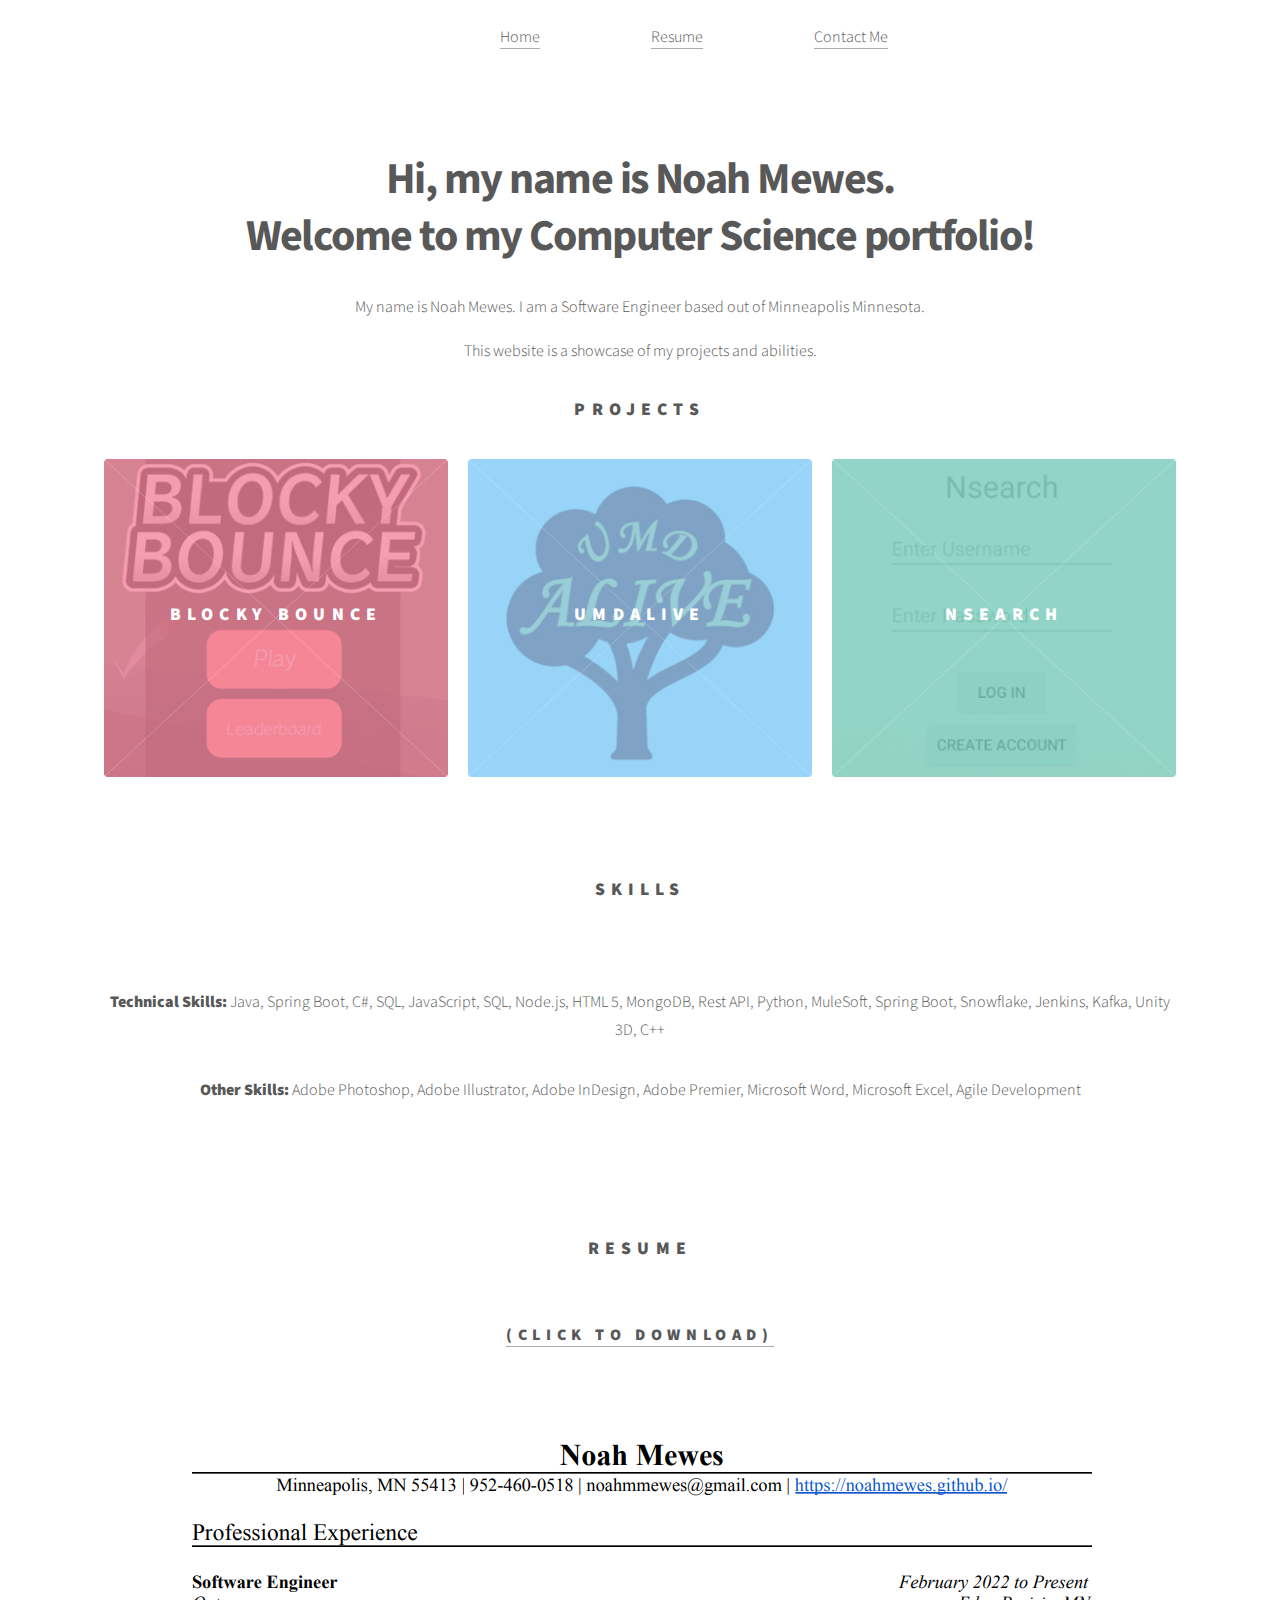
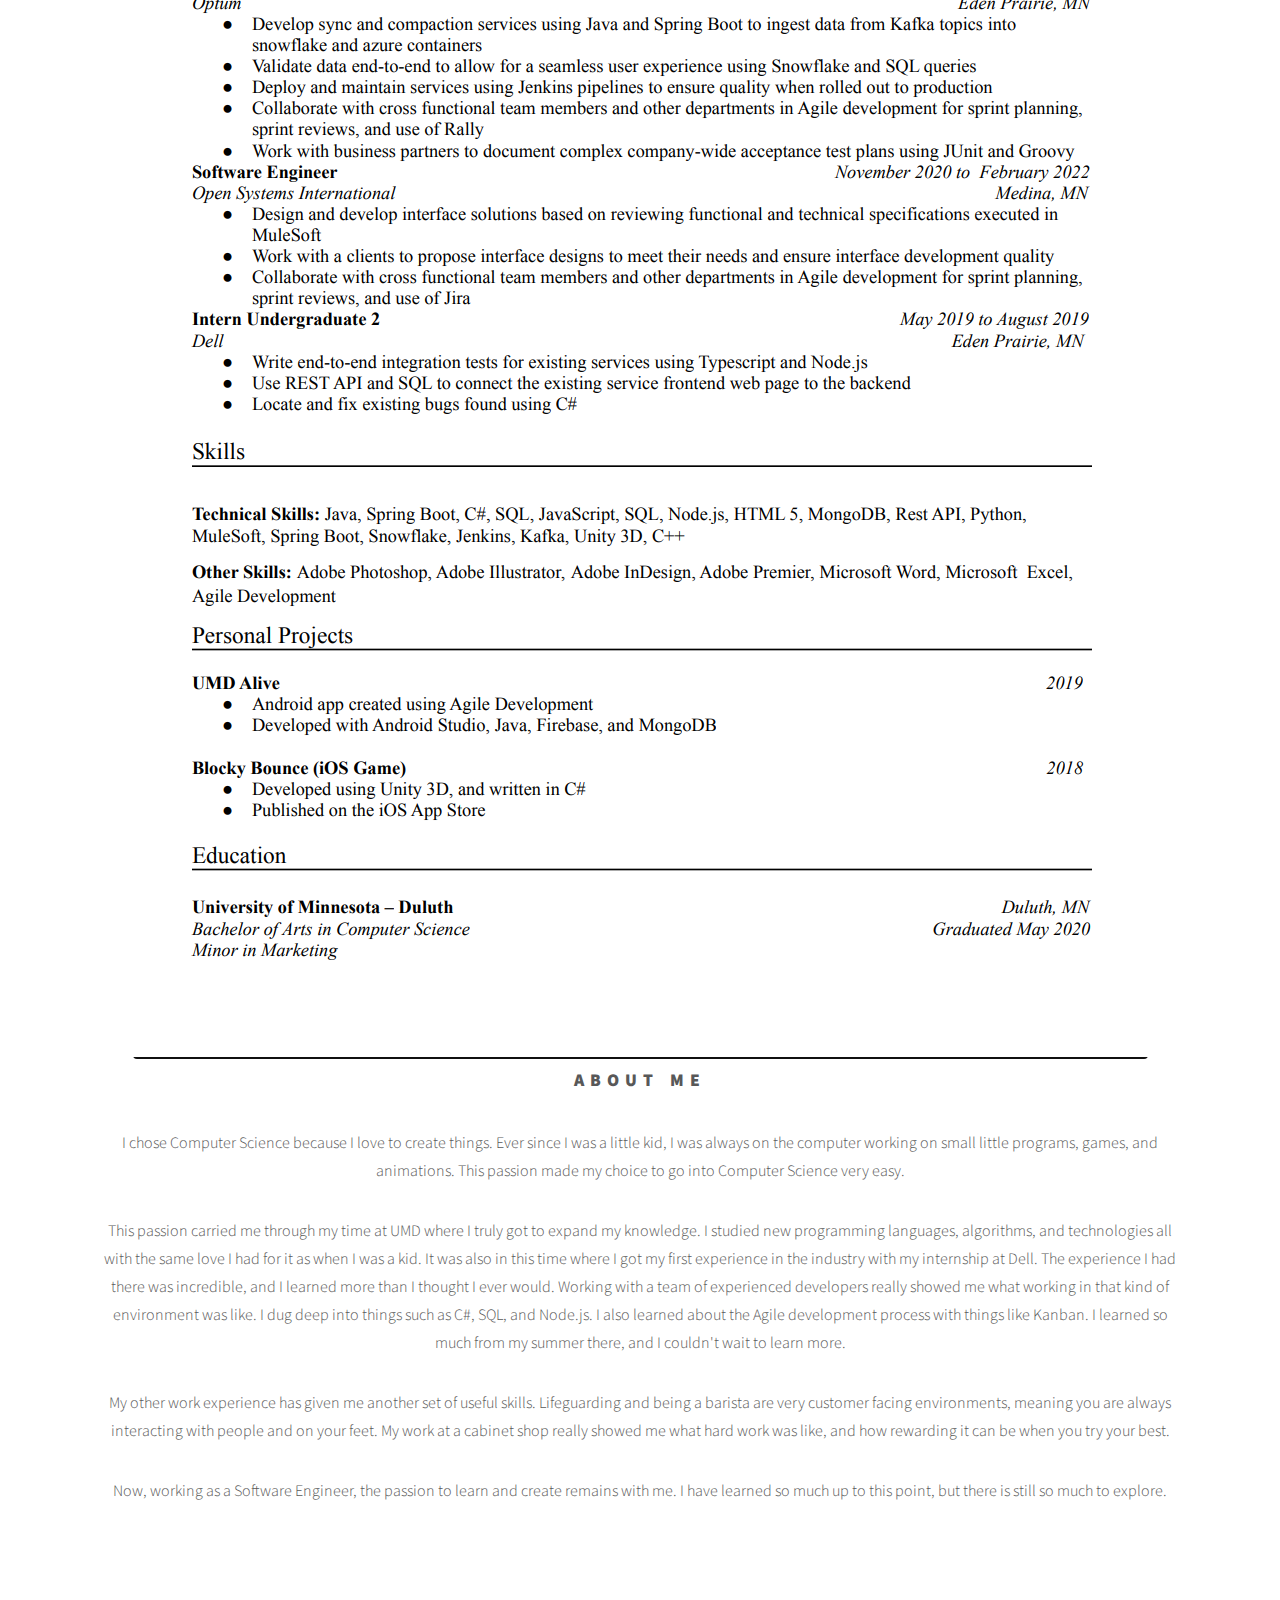
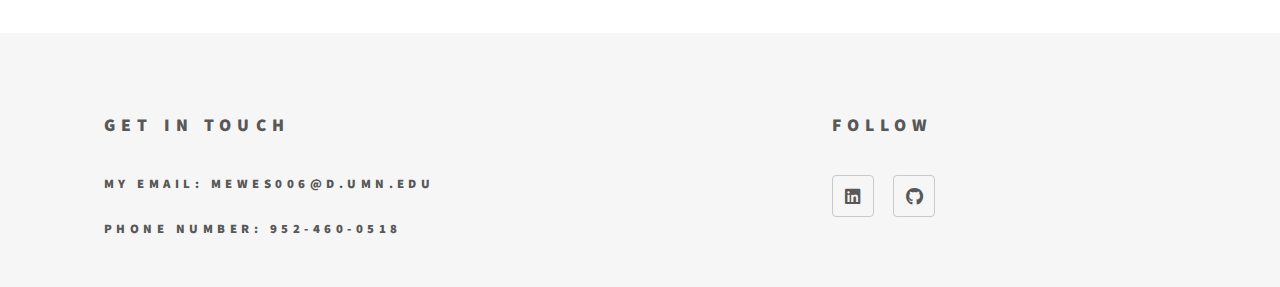
<file: index.html>
<!DOCTYPE HTML>
<!--
	Phantom by HTML5 UP
	html5up.net | @ajlkn
	Free for personal and commercial use under the CCA 3.0 license (html5up.net/license)
-->
<html>
	<head>
		<title>Noah Mewes - Portfolio</title>
		<meta charset="utf-8" />
		<meta name="viewport" content="width=device-width, initial-scale=1, user-scalable=no" />
		<link rel="stylesheet" href="assets/css/main.css" />
		<noscript><link rel="stylesheet" href="assets/css/noscript.css" /></noscript>
	</head>
	<body class="is-preload">
		<!-- Wrapper -->
			<div id="wrapper">

				<!-- Header -->
					<header id="header">
						<div class="inner">

						</div>
					</header>

				<!-- Menu -->
					

				<!-- Main -->
					<div id="main">
						<div class="inner">
							<header>									
								<nav>
									<ul>
										<li><a href="index.html">Home</a></li>
										<li><a href="#Resume">Resume</a></li>
										<li><a href="#footer">Contact Me</a></li>
									</ul>
								</nav>
								<h1>Hi, my name is Noah Mewes. <br />
								Welcome to my Computer Science portfolio! </h1>
								<p>My name is Noah Mewes. I am a Software Engineer based out of Minneapolis Minnesota.</p>
								<p>This website is a showcase of my projects and abilities. </p>
								<h2>Projects</h2>
							</header>
							<section class="tiles">
								<article class="style1">
									<span class="image">
										<img src="images/pic16.jpg" alt="" />
									</span>
									<a href="BlockyBounce.html">
										<h2>Blocky Bounce</h2>
										<div class="content">
											<p>Blocky Bounce is a simple acrade style game made using Unity.</p>
										</div>
									</a>
								</article>
								<article class="style2">
									<span class="image">
										<img src="images/pic17.jpg" alt="" />
									</span>
									<a href="UMDAlive.html">
										<h2>UMDAlive</h2>
										<div class="content">
											<p>Blank</p>
										</div>
									</a>
								</article>
								<article class="style3">
									<span class="image">
										<img src="images/pic18.jpg" alt="" />
									</span>
									<a href="NSearch.html">
										<h2>NSearch</h2>
										<div class="content">
											<p>Blank</p>
										</div>
									</a>
								</article>	
							</section>
							<section class="Skills">
									<h2>Skills</h2>
									<p><b>Technical Skills:</b> Java, Spring Boot, C#, SQL, JavaScript, SQL, Node.js, HTML 5, MongoDB, Rest API, Python,  MuleSoft, Spring Boot, Snowflake, Jenkins, Kafka, Unity 3D, C++</p>
									<p><b>Other Skills:</b> Adobe Photoshop, Adobe Illustrator, Adobe InDesign, Adobe Premier, Microsoft Word, Microsoft  Excel, Agile Development 
									</p>
									<!-- <span class="image">
										<img src="images/javascript-36f5949a45.png" alt="" />
									</span>
									<span class="image">
											<img src="images/logo-html-5.png" alt="" />
									</span>
									<span class="image">
											<img src="images/kissclipart-microsoft-azure-sql-database-microsoft-sql-server-3a0b6fadd5123330.png" alt="" />
									</span>
									<span class="image">
										<img src="images/csharp-e7b8fcd4ce.png" alt="" />
									</span>
									<span class="image">
										<img src="images/1200px-ISO_C++_Logo.svg.png" alt="" />
									</span> -->
									
									
							</section>
							<section class="Resume" id="Resume">
									<h2>Resume</h2>
									<h3><a href="assets/Noah Mewes Resume.pdf">(Click To download)</a></h3>
									<span class="image">
											<img src="images/ResumeScreenshot.PNG" alt="" />
										</span>
							</section>
							<section class="About Me" id="Resume">
								<h2>About Me</h2>
								<p>I chose Computer Science because I love to create things. Ever since I was a little kid, I was always on the computer working on small little programs, games, and animations. This passion made my choice to go into Computer Science very easy.
								</p>
								<p>This passion carried me through my time at UMD where I truly got to expand my knowledge. I studied new programming languages, algorithms, and technologies all with the same love I had for it as when I was a kid. It was also in this time where I got my first experience in the industry with my internship at Dell. The experience I had there was incredible, and I learned more than I thought I ever would. Working with a team of experienced developers really showed me what working in that kind of environment was like. I dug deep into things such as C#, SQL, and Node.js. I also learned about the Agile development process with things like Kanban. I learned so much from my summer there, and I couldn't wait to learn more.</p>
								<p>My other work experience has given me another set of useful skills. Lifeguarding and being a barista are very customer facing environments, meaning you are always interacting with people and on your feet. My work at a cabinet shop really showed me what hard work was like, and how rewarding it can be when you try your best.
								</p>
								<p>Now, working as a Software Engineer, the passion to learn and create remains with me. I have learned so much up to this point, but there is still so much to explore.</p>
							</section>
						</div>
					</div>

				<!-- Footer -->
					<footer id="footer">
						<div class="inner">
							<section>
								<h2>Get in touch</h2>
								<h5>My Email: mewes006@d.umn.edu</h5>
								<h5>Phone Number: 952-460-0518</h5>
							</section>
							<section>
								<h2>Follow</h2>
								<ul class="icons">
									<li><a href="https://www.linkedin.com/in/noah-mewes-4291b215b/" class="icon brands style2 fa-linkedin"><span class="label">Dribbble</span></a></li>
									<li><a href="https://github.com/NoahMewes" class="icon brands style2 fa-github"><span class="label">GitHub</span></a></li>
								</ul>
							</section>
							
						</div>
					</footer>

			</div>

		<!-- Scripts -->
			<script src="assets/js/jquery.min.js"></script>
			<script src="assets/js/browser.min.js"></script>
			<script src="assets/js/breakpoints.min.js"></script>
			<script src="assets/js/util.js"></script>
			<script src="assets/js/main.js"></script>

	</body>
</html>
</file>
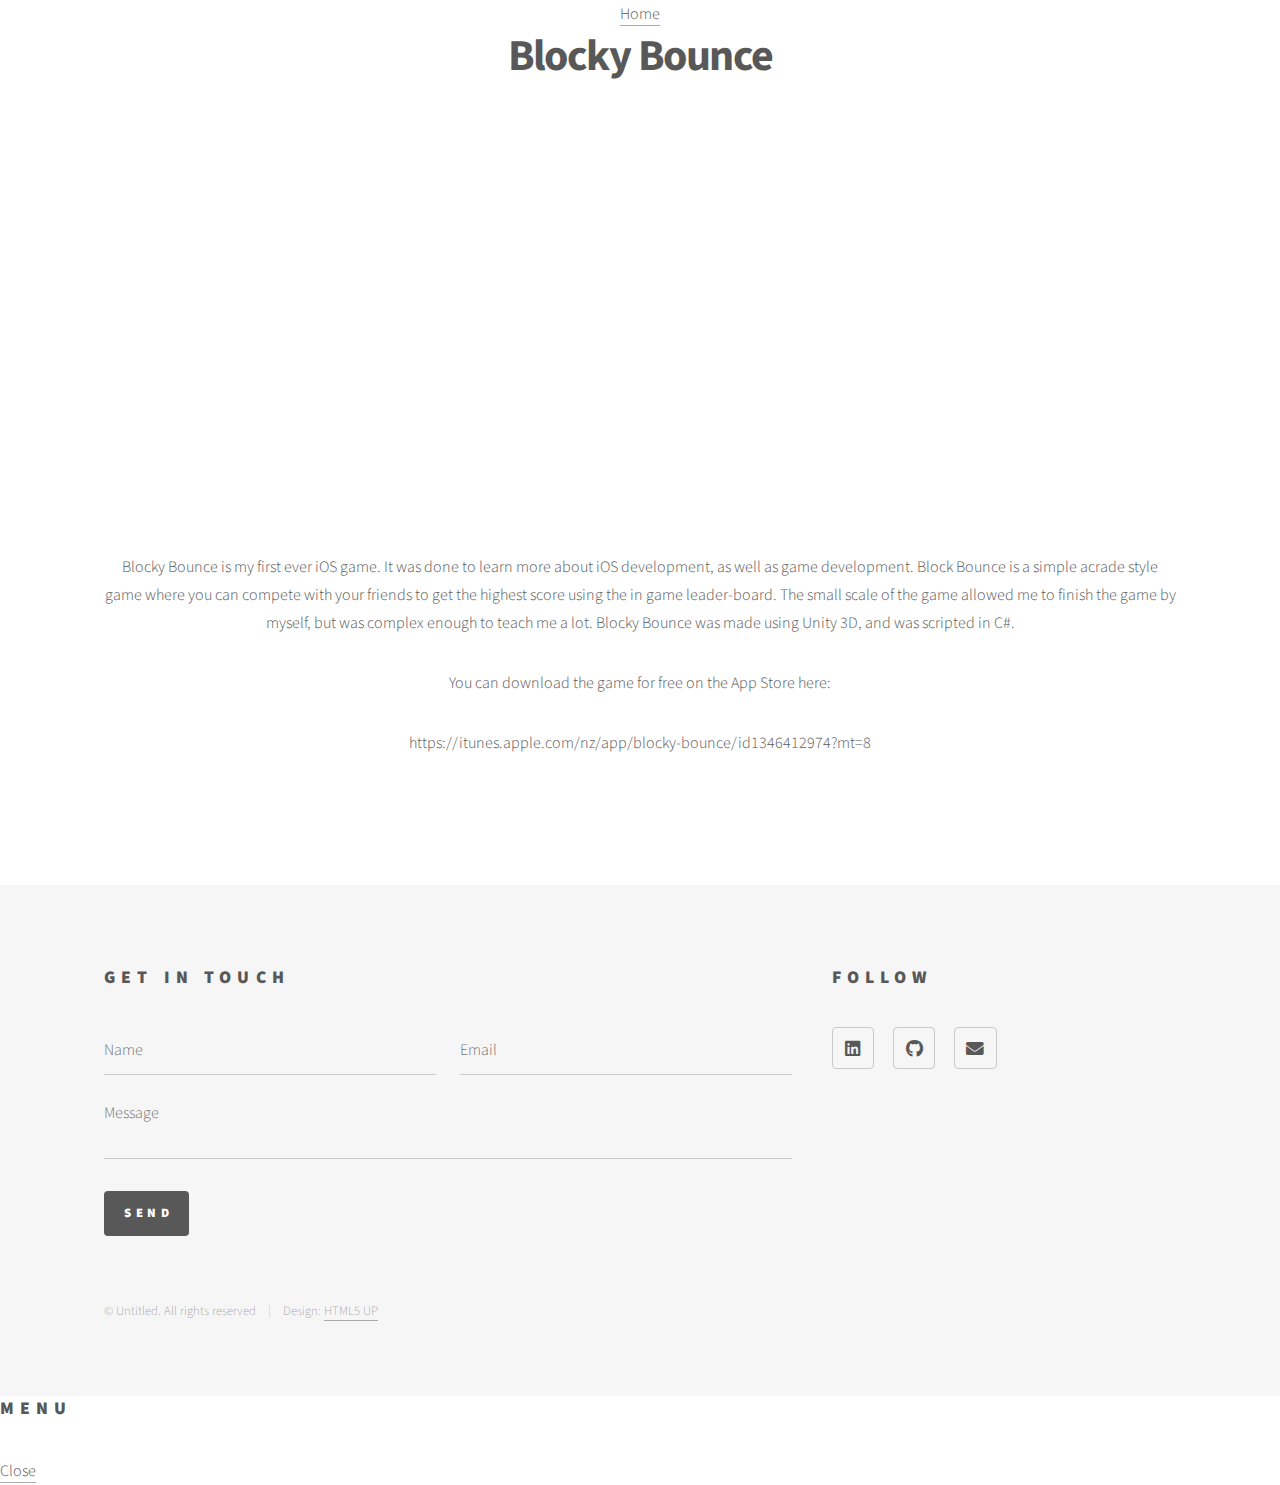
<file: BlockyBounce.html>
<!DOCTYPE HTML>
<!--
	Phantom by HTML5 UP
	html5up.net | @ajlkn
	Free for personal and commercial use under the CCA 3.0 license (html5up.net/license)
-->
<html>
	<head>
		<title>Generic - Phantom by HTML5 UP</title>
		<meta charset="utf-8" />
		<meta name="viewport" content="width=device-width, initial-scale=1, user-scalable=no" />
		<link rel="stylesheet" href="assets/css/main.css" />
		<noscript><link rel="stylesheet" href="assets/css/noscript.css" /></noscript>
	</head>
	<body class="is-preload">
		<!-- Wrapper -->
			<div id="wrapper">

				<!-- Header -->
					<header id="header">
						<div class="inner">

							<!-- Logo -->
							

							<!-- Nav -->
							<nav>
								<ul>
									<a href="index.html">Home</a>
								</ul>
							</nav>
						</div>
					</header>

				<!-- Menu -->
					<nav id="menu">
						<h2>Menu</h2>
						
					</nav>

				<!-- Main -->
					<div id="main">
						<div class="inner">
							<h1>Blocky Bounce</h1>
							<iframe width="720" height="415"src="https://www.youtube.com/embed/PGL0aa6eQ9c"></iframe>
							<p>Blocky Bounce is my first ever iOS game. It was done to learn more about iOS development, as well as game development. Block Bounce is a simple acrade style game where you can compete with your friends to get the highest score using the in game leader-board. The small scale of the game allowed me to finish the game by myself, but was complex enough to teach me a lot. Blocky Bounce was made using Unity 3D, and was scripted in C#.</p>
							<p>You can download the game for free on the App Store here: </p>
							<p>	https://itunes.apple.com/nz/app/blocky-bounce/id1346412974?mt=8</p>
						</div>
					</div>

				<!-- Footer -->
					<footer id="footer">
						<div class="inner">
							<section>
								<h2>Get in touch</h2>
								<form method="post" action="#">
									<div class="fields">
										<div class="field half">
											<input type="text" name="name" id="name" placeholder="Name" />
										</div>
										<div class="field half">
											<input type="email" name="email" id="email" placeholder="Email" />
										</div>
										<div class="field">
											<textarea name="message" id="message" placeholder="Message"></textarea>
										</div>
									</div>
									<ul class="actions">
										<li><input type="submit" value="Send" class="primary" /></li>
									</ul>
								</form>
							</section>
							<section>
								<h2>Follow</h2>
								<ul class="icons">
									<li><a href="https://www.linkedin.com/in/noah-mewes-4291b215b/" class="icon brands style2 fa-linkedin"><span class="label">GitHub</span></a></li>
									<li><a href="https://github.com/NoahMewes" class="icon brands style2 fa-github"><span class="label">GitHub</span></a></li>
									<li><a href="#" class="icon solid style2 fa-envelope"><span class="label">Email</span></a></li>
								</ul>
							</section>
							<ul class="copyright">
								<li>&copy; Untitled. All rights reserved</li><li>Design: <a href="http://html5up.net">HTML5 UP</a></li>
							</ul>
						</div>
					</footer>

			</div>

		<!-- Scripts -->
			<script src="assets/js/jquery.min.js"></script>
			<script src="assets/js/browser.min.js"></script>
			<script src="assets/js/breakpoints.min.js"></script>
			<script src="assets/js/util.js"></script>
			<script src="assets/js/main.js"></script>

	</body>
</html>
</file>
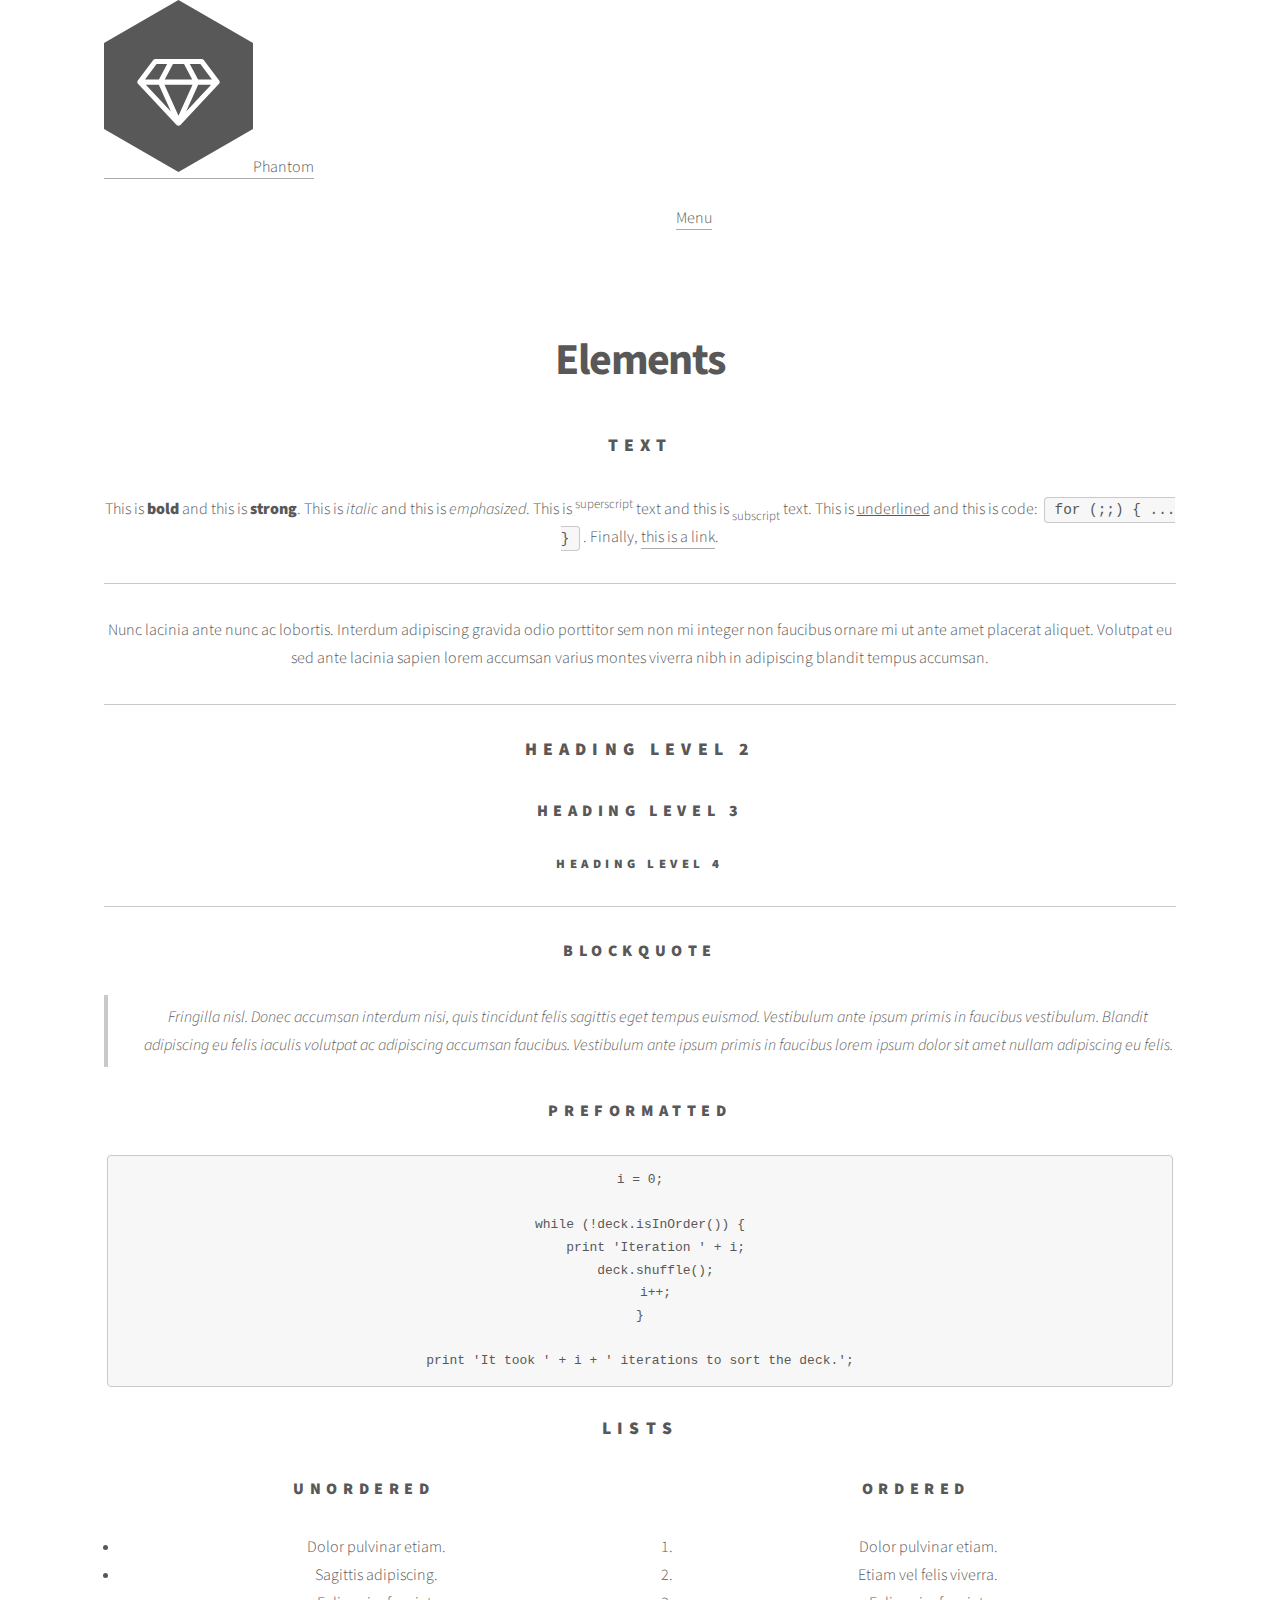
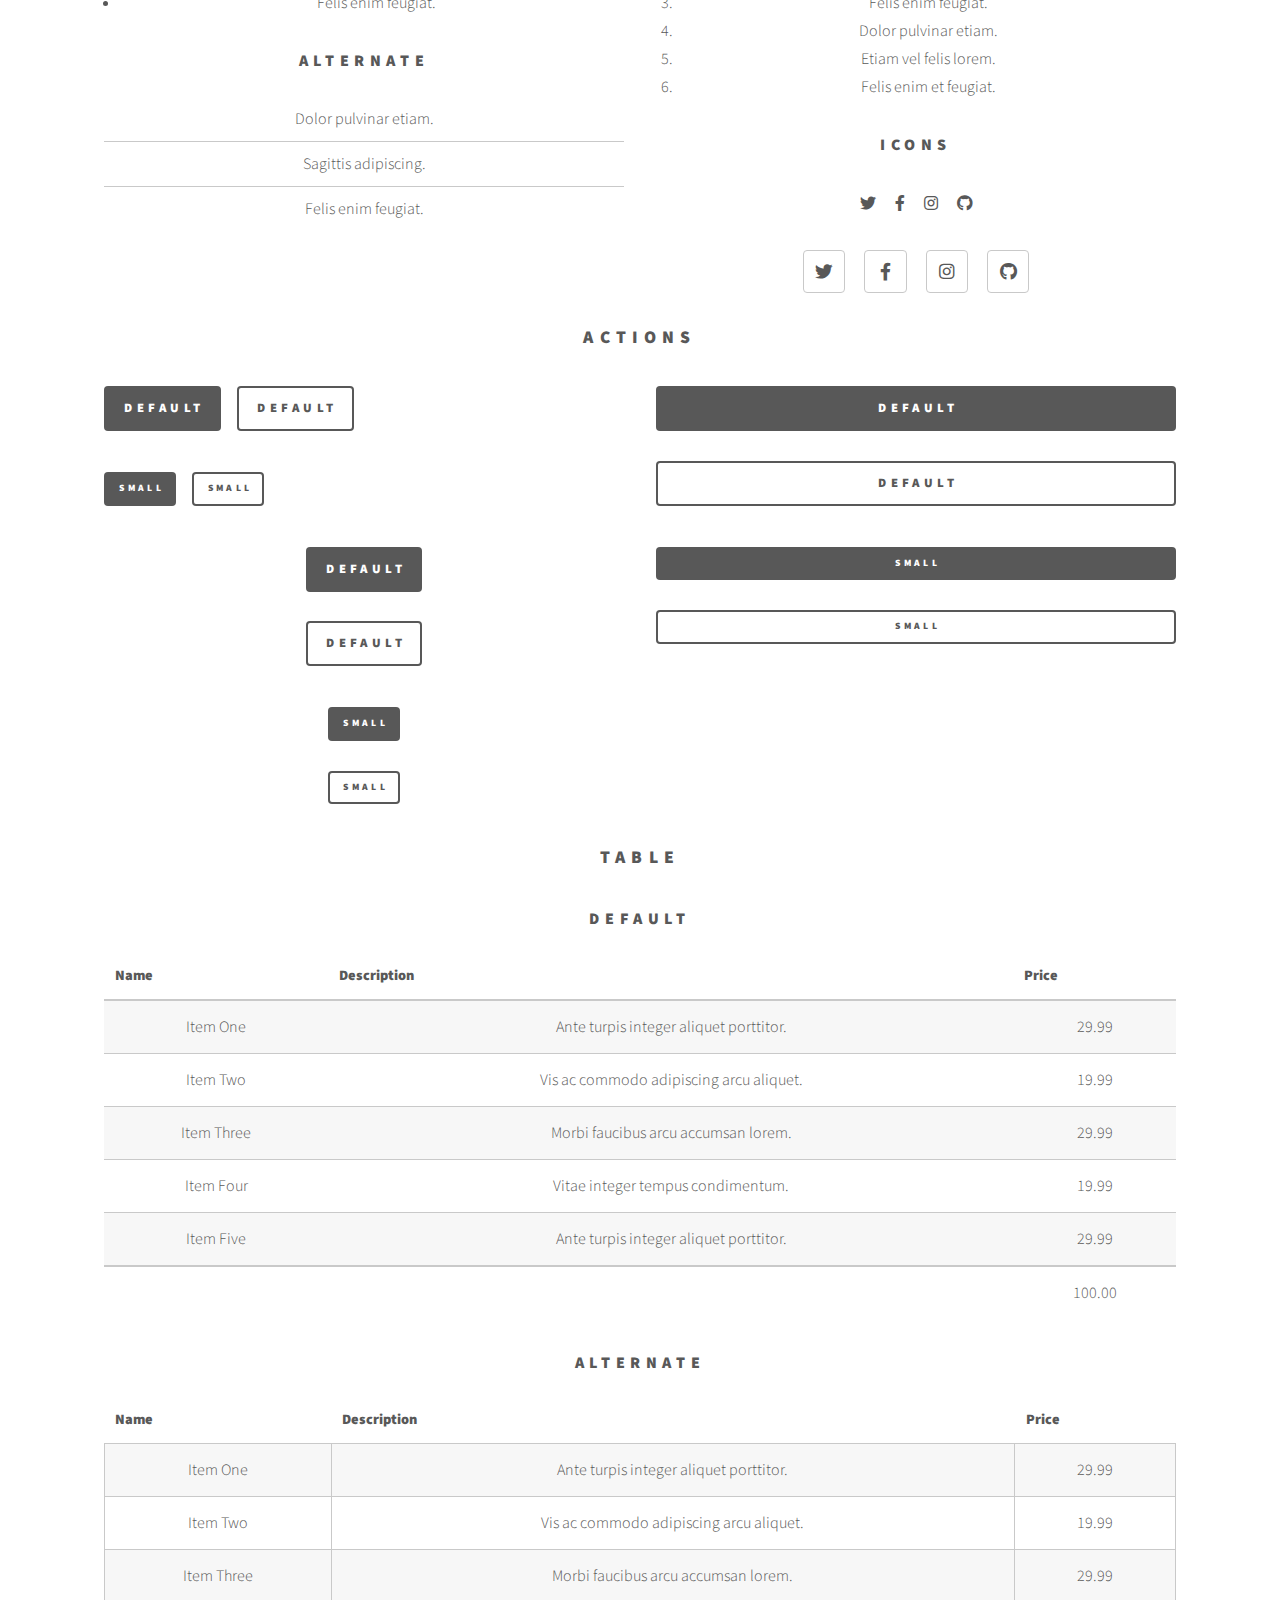
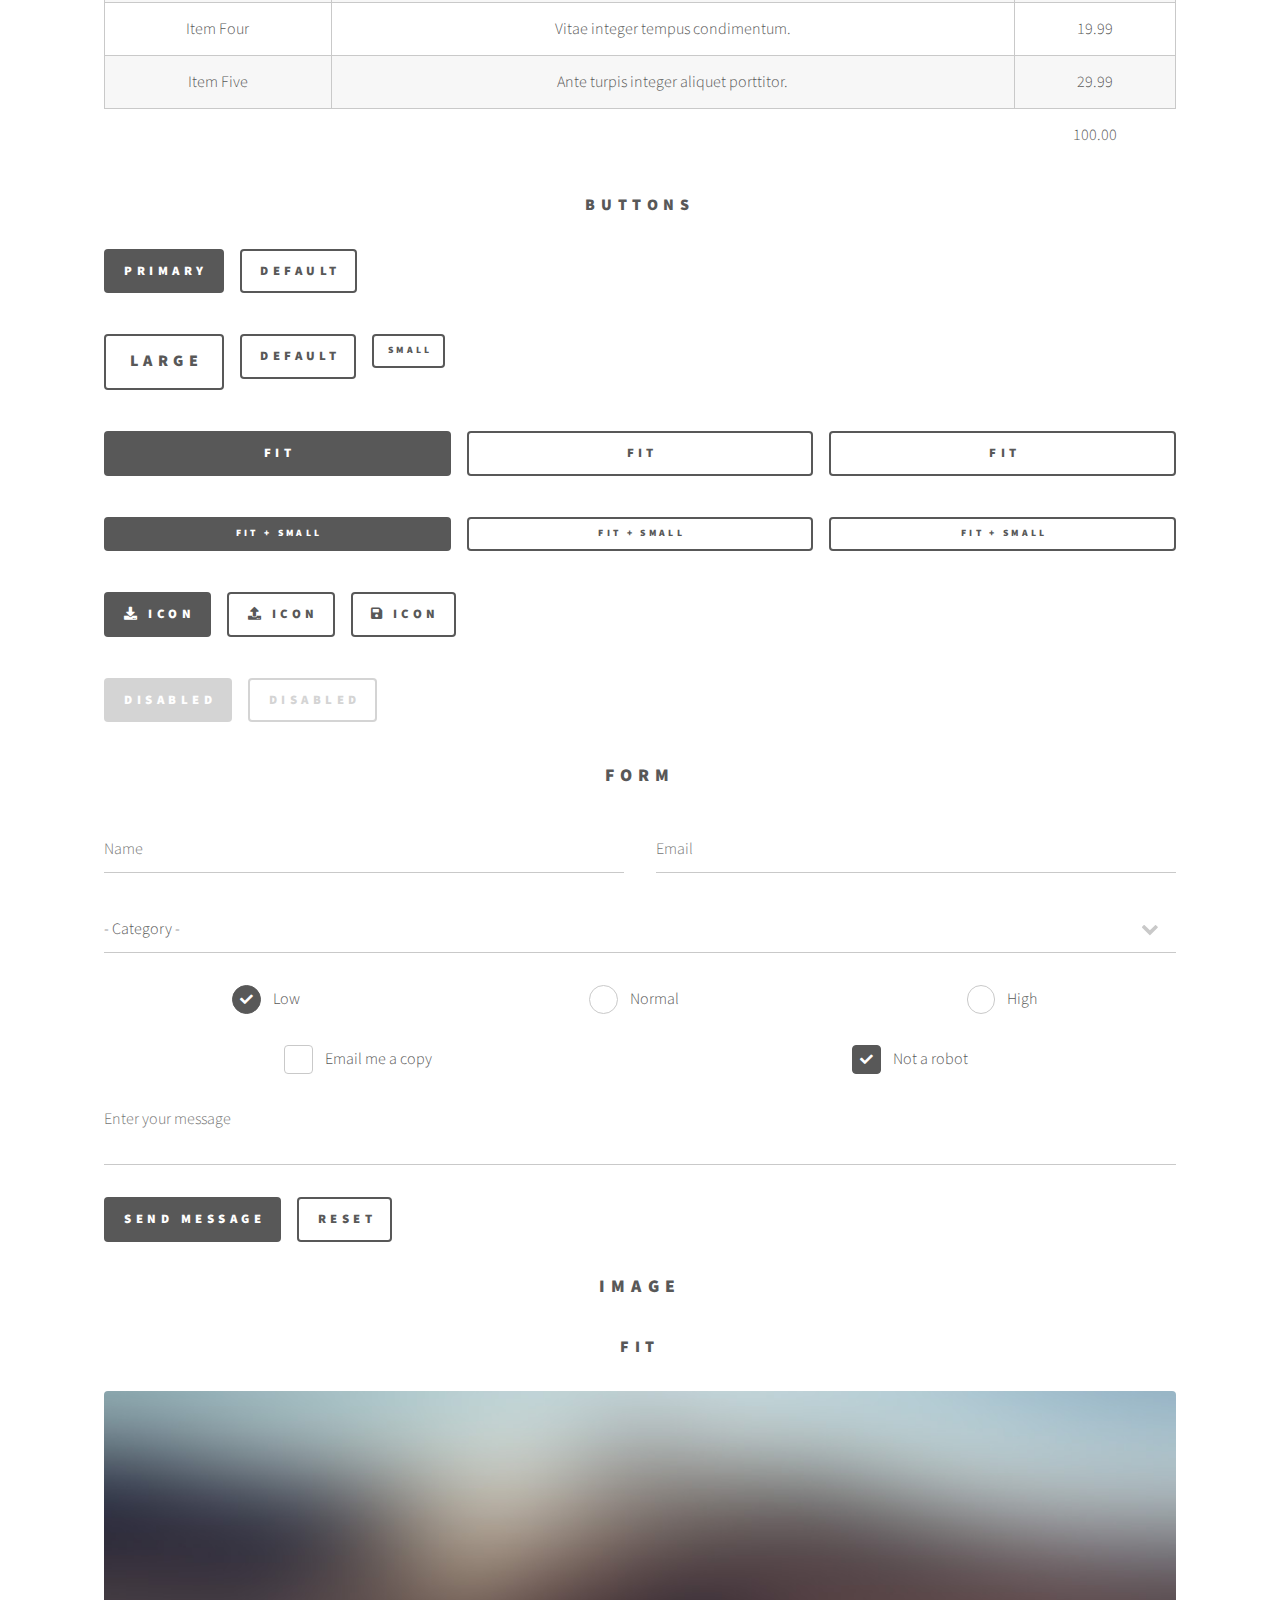
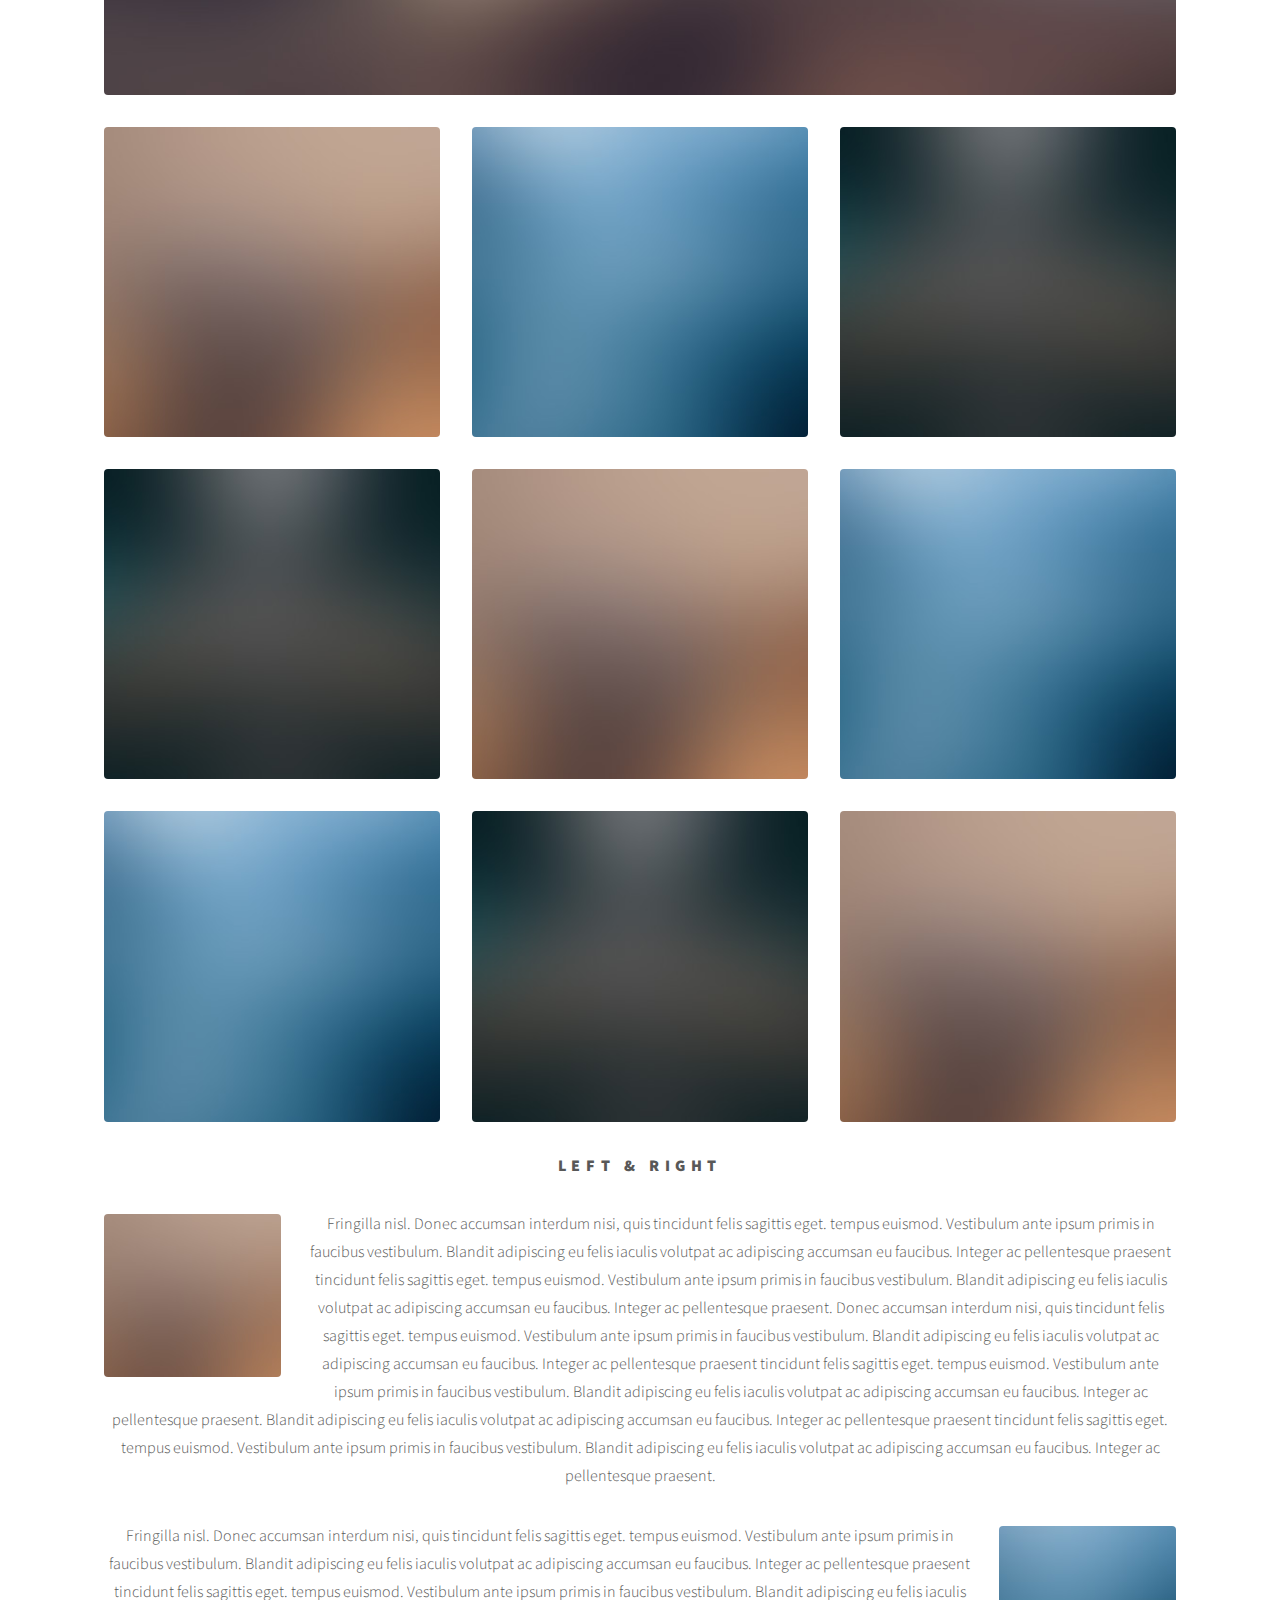
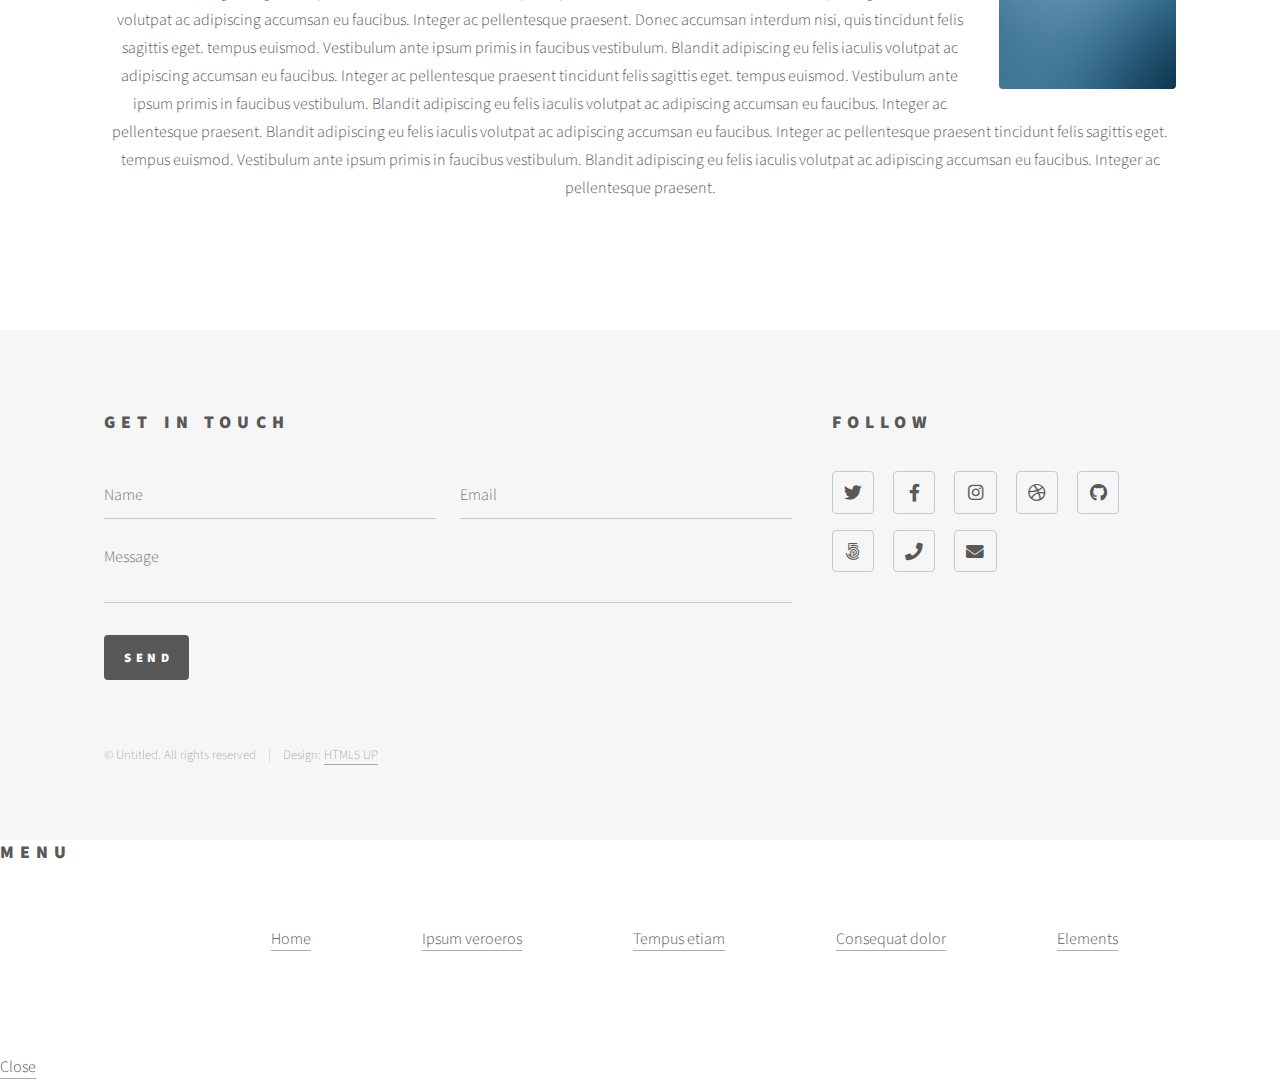
<file: elements.html>
<!DOCTYPE HTML>
<!--
	Phantom by HTML5 UP
	html5up.net | @ajlkn
	Free for personal and commercial use under the CCA 3.0 license (html5up.net/license)
-->
<html>
	<head>
		<title>Elements - Phantom by HTML5 UP</title>
		<meta charset="utf-8" />
		<meta name="viewport" content="width=device-width, initial-scale=1, user-scalable=no" />
		<link rel="stylesheet" href="assets/css/main.css" />
		<noscript><link rel="stylesheet" href="assets/css/noscript.css" /></noscript>
	</head>
	<body class="is-preload">
		<!-- Wrapper -->
			<div id="wrapper">

				<!-- Header -->
					<header id="header">
						<div class="inner">

							<!-- Logo -->
								<a href="index.html" class="logo">
									<span class="symbol"><img src="images/logo.svg" alt="" /></span><span class="title">Phantom</span>
								</a>

							<!-- Nav -->
								<nav>
									<ul>
										<li><a href="#menu">Menu</a></li>
									</ul>
								</nav>

						</div>
					</header>

				<!-- Menu -->
					<nav id="menu">
						<h2>Menu</h2>
						<ul>
							<li><a href="index.html">Home</a></li>
							<li><a href="generic.html">Ipsum veroeros</a></li>
							<li><a href="generic.html">Tempus etiam</a></li>
							<li><a href="generic.html">Consequat dolor</a></li>
							<li><a href="elements.html">Elements</a></li>
						</ul>
					</nav>

				<!-- Main -->
					<div id="main">
						<div class="inner">
							<h1>Elements</h1>

							<!-- Text -->
								<section>
									<h2>Text</h2>
									<p>This is <b>bold</b> and this is <strong>strong</strong>. This is <i>italic</i> and this is <em>emphasized</em>.
									This is <sup>superscript</sup> text and this is <sub>subscript</sub> text.
									This is <u>underlined</u> and this is code: <code>for (;;) { ... }</code>. Finally, <a href="#">this is a link</a>.</p>
									<hr />
									<p>Nunc lacinia ante nunc ac lobortis. Interdum adipiscing gravida odio porttitor sem non mi integer non faucibus ornare mi ut ante amet placerat aliquet. Volutpat eu sed ante lacinia sapien lorem accumsan varius montes viverra nibh in adipiscing blandit tempus accumsan.</p>
									<hr />
									<h2>Heading Level 2</h2>
									<h3>Heading Level 3</h3>
									<h4>Heading Level 4</h4>
									<hr />
									<h3>Blockquote</h3>
									<blockquote>Fringilla nisl. Donec accumsan interdum nisi, quis tincidunt felis sagittis eget tempus euismod. Vestibulum ante ipsum primis in faucibus vestibulum. Blandit adipiscing eu felis iaculis volutpat ac adipiscing accumsan faucibus. Vestibulum ante ipsum primis in faucibus lorem ipsum dolor sit amet nullam adipiscing eu felis.</blockquote>
									<h3>Preformatted</h3>
									<pre><code>i = 0;

while (!deck.isInOrder()) {
    print 'Iteration ' + i;
    deck.shuffle();
    i++;
}

print 'It took ' + i + ' iterations to sort the deck.';</code></pre>
								</section>

							<!-- Lists -->
								<section>
									<h2>Lists</h2>
									<div class="row">
										<div class="col-6 col-12-medium">
											<h3>Unordered</h3>
											<ul>
												<li>Dolor pulvinar etiam.</li>
												<li>Sagittis adipiscing.</li>
												<li>Felis enim feugiat.</li>
											</ul>
											<h3>Alternate</h3>
											<ul class="alt">
												<li>Dolor pulvinar etiam.</li>
												<li>Sagittis adipiscing.</li>
												<li>Felis enim feugiat.</li>
											</ul>
										</div>
										<div class="col-6 col-12-medium">
											<h3>Ordered</h3>
											<ol>
												<li>Dolor pulvinar etiam.</li>
												<li>Etiam vel felis viverra.</li>
												<li>Felis enim feugiat.</li>
												<li>Dolor pulvinar etiam.</li>
												<li>Etiam vel felis lorem.</li>
												<li>Felis enim et feugiat.</li>
											</ol>
											<h3>Icons</h3>
											<ul class="icons">
												<li><a href="#" class="icon brands style1 fa-twitter"><span class="label">Twitter</span></a></li>
												<li><a href="#" class="icon brands style1 fa-facebook-f"><span class="label">Facebook</span></a></li>
												<li><a href="#" class="icon brands style1 fa-instagram"><span class="label">Instagram</span></a></li>
												<li><a href="#" class="icon brands style1 fa-github"><span class="label">Github</span></a></li>
											</ul>
											<ul class="icons">
												<li><a href="#" class="icon brands style2 fa-twitter"><span class="label">Twitter</span></a></li>
												<li><a href="#" class="icon brands style2 fa-facebook-f"><span class="label">Facebook</span></a></li>
												<li><a href="#" class="icon brands style2 fa-instagram"><span class="label">Instagram</span></a></li>
												<li><a href="#" class="icon brands style2 fa-github"><span class="label">Github</span></a></li>
											</ul>
										</div>
									</div>
									<h2>Actions</h2>
									<div class="row">
										<div class="col-6 col-12-medium">
											<ul class="actions">
												<li><a href="#" class="button primary">Default</a></li>
												<li><a href="#" class="button">Default</a></li>
											</ul>
											<ul class="actions small">
												<li><a href="#" class="button primary small">Small</a></li>
												<li><a href="#" class="button small">Small</a></li>
											</ul>
											<ul class="actions stacked">
												<li><a href="#" class="button primary">Default</a></li>
												<li><a href="#" class="button">Default</a></li>
											</ul>
											<ul class="actions stacked">
												<li><a href="#" class="button primary small">Small</a></li>
												<li><a href="#" class="button small">Small</a></li>
											</ul>
										</div>
										<div class="col-6 col-12-medium">
											<ul class="actions stacked">
												<li><a href="#" class="button primary fit">Default</a></li>
												<li><a href="#" class="button fit">Default</a></li>
											</ul>
											<ul class="actions stacked">
												<li><a href="#" class="button primary small fit">Small</a></li>
												<li><a href="#" class="button small fit">Small</a></li>
											</ul>
										</div>
									</div>
								</section>

							<!-- Table -->
								<section>
									<h2>Table</h2>
									<h3>Default</h3>
									<div class="table-wrapper">
										<table>
											<thead>
												<tr>
													<th>Name</th>
													<th>Description</th>
													<th>Price</th>
												</tr>
											</thead>
											<tbody>
												<tr>
													<td>Item One</td>
													<td>Ante turpis integer aliquet porttitor.</td>
													<td>29.99</td>
												</tr>
												<tr>
													<td>Item Two</td>
													<td>Vis ac commodo adipiscing arcu aliquet.</td>
													<td>19.99</td>
												</tr>
												<tr>
													<td>Item Three</td>
													<td> Morbi faucibus arcu accumsan lorem.</td>
													<td>29.99</td>
												</tr>
												<tr>
													<td>Item Four</td>
													<td>Vitae integer tempus condimentum.</td>
													<td>19.99</td>
												</tr>
												<tr>
													<td>Item Five</td>
													<td>Ante turpis integer aliquet porttitor.</td>
													<td>29.99</td>
												</tr>
											</tbody>
											<tfoot>
												<tr>
													<td colspan="2"></td>
													<td>100.00</td>
												</tr>
											</tfoot>
										</table>
									</div>

									<h3>Alternate</h3>
									<div class="table-wrapper">
										<table class="alt">
											<thead>
												<tr>
													<th>Name</th>
													<th>Description</th>
													<th>Price</th>
												</tr>
											</thead>
											<tbody>
												<tr>
													<td>Item One</td>
													<td>Ante turpis integer aliquet porttitor.</td>
													<td>29.99</td>
												</tr>
												<tr>
													<td>Item Two</td>
													<td>Vis ac commodo adipiscing arcu aliquet.</td>
													<td>19.99</td>
												</tr>
												<tr>
													<td>Item Three</td>
													<td> Morbi faucibus arcu accumsan lorem.</td>
													<td>29.99</td>
												</tr>
												<tr>
													<td>Item Four</td>
													<td>Vitae integer tempus condimentum.</td>
													<td>19.99</td>
												</tr>
												<tr>
													<td>Item Five</td>
													<td>Ante turpis integer aliquet porttitor.</td>
													<td>29.99</td>
												</tr>
											</tbody>
											<tfoot>
												<tr>
													<td colspan="2"></td>
													<td>100.00</td>
												</tr>
											</tfoot>
										</table>
									</div>
								</section>

							<!-- Buttons -->
								<section>
									<h3>Buttons</h3>
									<ul class="actions">
										<li><a href="#" class="button primary">Primary</a></li>
										<li><a href="#" class="button">Default</a></li>
									</ul>
									<ul class="actions">
										<li><a href="#" class="button large">Large</a></li>
										<li><a href="#" class="button">Default</a></li>
										<li><a href="#" class="button small">Small</a></li>
									</ul>
									<ul class="actions fit">
										<li><a href="#" class="button primary fit">Fit</a></li>
										<li><a href="#" class="button fit">Fit</a></li>
										<li><a href="#" class="button fit">Fit</a></li>
									</ul>
									<ul class="actions fit small">
										<li><a href="#" class="button primary fit small">Fit + Small</a></li>
										<li><a href="#" class="button fit small">Fit + Small</a></li>
										<li><a href="#" class="button fit small">Fit + Small</a></li>
									</ul>
									<ul class="actions">
										<li><a href="#" class="button primary icon solid fa-download">Icon</a></li>
										<li><a href="#" class="button icon solid fa-upload">Icon</a></li>
										<li><a href="#" class="button icon solid fa-save">Icon</a></li>
									</ul>
									<ul class="actions">
										<li><span class="button primary disabled">Disabled</span></li>
										<li><span class="button disabled">Disabled</span></li>
									</ul>
								</section>

							<!-- Form -->
								<section>
									<h2>Form</h2>
									<form method="post" action="#">
										<div class="row gtr-uniform">
											<div class="col-6 col-12-xsmall">
												<input type="text" name="demo-name" id="demo-name" value="" placeholder="Name" />
											</div>
											<div class="col-6 col-12-xsmall">
												<input type="email" name="demo-email" id="demo-email" value="" placeholder="Email" />
											</div>
											<div class="col-12">
												<select name="demo-category" id="demo-category">
													<option value="">- Category -</option>
													<option value="1">Manufacturing</option>
													<option value="1">Shipping</option>
													<option value="1">Administration</option>
													<option value="1">Human Resources</option>
												</select>
											</div>
											<div class="col-4 col-12-small">
												<input type="radio" id="demo-priority-low" name="demo-priority" checked>
												<label for="demo-priority-low">Low</label>
											</div>
											<div class="col-4 col-12-small">
												<input type="radio" id="demo-priority-normal" name="demo-priority">
												<label for="demo-priority-normal">Normal</label>
											</div>
											<div class="col-4 col-12-small">
												<input type="radio" id="demo-priority-high" name="demo-priority">
												<label for="demo-priority-high">High</label>
											</div>
											<div class="col-6 col-12-small">
												<input type="checkbox" id="demo-copy" name="demo-copy">
												<label for="demo-copy">Email me a copy</label>
											</div>
											<div class="col-6 col-12-small">
												<input type="checkbox" id="demo-human" name="demo-human" checked>
												<label for="demo-human">Not a robot</label>
											</div>
											<div class="col-12">
												<textarea name="demo-message" id="demo-message" placeholder="Enter your message" rows="6"></textarea>
											</div>
											<div class="col-12">
												<ul class="actions">
													<li><input type="submit" value="Send Message" class="primary" /></li>
													<li><input type="reset" value="Reset" /></li>
												</ul>
											</div>
										</div>
									</form>
								</section>

							<!-- Image -->
								<section>
									<h2>Image</h2>
									<h3>Fit</h3>
									<div class="box alt">
										<div class="row gtr-uniform">
											<div class="col-12"><span class="image fit"><img src="images/pic13.jpg" alt="" /></span></div>
											<div class="col-4"><span class="image fit"><img src="images/pic01.jpg" alt="" /></span></div>
											<div class="col-4"><span class="image fit"><img src="images/pic02.jpg" alt="" /></span></div>
											<div class="col-4"><span class="image fit"><img src="images/pic03.jpg" alt="" /></span></div>
											<div class="col-4"><span class="image fit"><img src="images/pic03.jpg" alt="" /></span></div>
											<div class="col-4"><span class="image fit"><img src="images/pic01.jpg" alt="" /></span></div>
											<div class="col-4"><span class="image fit"><img src="images/pic02.jpg" alt="" /></span></div>
											<div class="col-4"><span class="image fit"><img src="images/pic02.jpg" alt="" /></span></div>
											<div class="col-4"><span class="image fit"><img src="images/pic03.jpg" alt="" /></span></div>
											<div class="col-4"><span class="image fit"><img src="images/pic01.jpg" alt="" /></span></div>
										</div>
									</div>
									<h3>Left &amp; Right</h3>
									<p><span class="image left"><img src="images/pic14.jpg" alt="" /></span>Fringilla nisl. Donec accumsan interdum nisi, quis tincidunt felis sagittis eget. tempus euismod. Vestibulum ante ipsum primis in faucibus vestibulum. Blandit adipiscing eu felis iaculis volutpat ac adipiscing accumsan eu faucibus. Integer ac pellentesque praesent tincidunt felis sagittis eget. tempus euismod. Vestibulum ante ipsum primis in faucibus vestibulum. Blandit adipiscing eu felis iaculis volutpat ac adipiscing accumsan eu faucibus. Integer ac pellentesque praesent. Donec accumsan interdum nisi, quis tincidunt felis sagittis eget. tempus euismod. Vestibulum ante ipsum primis in faucibus vestibulum. Blandit adipiscing eu felis iaculis volutpat ac adipiscing accumsan eu faucibus. Integer ac pellentesque praesent tincidunt felis sagittis eget. tempus euismod. Vestibulum ante ipsum primis in faucibus vestibulum. Blandit adipiscing eu felis iaculis volutpat ac adipiscing accumsan eu faucibus. Integer ac pellentesque praesent. Blandit adipiscing eu felis iaculis volutpat ac adipiscing accumsan eu faucibus. Integer ac pellentesque praesent tincidunt felis sagittis eget. tempus euismod. Vestibulum ante ipsum primis in faucibus vestibulum. Blandit adipiscing eu felis iaculis volutpat ac adipiscing accumsan eu faucibus. Integer ac pellentesque praesent.</p>
									<p><span class="image right"><img src="images/pic15.jpg" alt="" /></span>Fringilla nisl. Donec accumsan interdum nisi, quis tincidunt felis sagittis eget. tempus euismod. Vestibulum ante ipsum primis in faucibus vestibulum. Blandit adipiscing eu felis iaculis volutpat ac adipiscing accumsan eu faucibus. Integer ac pellentesque praesent tincidunt felis sagittis eget. tempus euismod. Vestibulum ante ipsum primis in faucibus vestibulum. Blandit adipiscing eu felis iaculis volutpat ac adipiscing accumsan eu faucibus. Integer ac pellentesque praesent. Donec accumsan interdum nisi, quis tincidunt felis sagittis eget. tempus euismod. Vestibulum ante ipsum primis in faucibus vestibulum. Blandit adipiscing eu felis iaculis volutpat ac adipiscing accumsan eu faucibus. Integer ac pellentesque praesent tincidunt felis sagittis eget. tempus euismod. Vestibulum ante ipsum primis in faucibus vestibulum. Blandit adipiscing eu felis iaculis volutpat ac adipiscing accumsan eu faucibus. Integer ac pellentesque praesent. Blandit adipiscing eu felis iaculis volutpat ac adipiscing accumsan eu faucibus. Integer ac pellentesque praesent tincidunt felis sagittis eget. tempus euismod. Vestibulum ante ipsum primis in faucibus vestibulum. Blandit adipiscing eu felis iaculis volutpat ac adipiscing accumsan eu faucibus. Integer ac pellentesque praesent.</p>
								</section>

						</div>
					</div>

				<!-- Footer -->
					<footer id="footer">
						<div class="inner">
							<section>
								<h2>Get in touch</h2>
								<form method="post" action="#">
									<div class="fields">
										<div class="field half">
											<input type="text" name="name" id="name" placeholder="Name" />
										</div>
										<div class="field half">
											<input type="email" name="email" id="email" placeholder="Email" />
										</div>
										<div class="field">
											<textarea name="message" id="message" placeholder="Message"></textarea>
										</div>
									</div>
									<ul class="actions">
										<li><input type="submit" value="Send" class="primary" /></li>
									</ul>
								</form>
							</section>
							<section>
								<h2>Follow</h2>
								<ul class="icons">
									<li><a href="#" class="icon brands style2 fa-twitter"><span class="label">Twitter</span></a></li>
									<li><a href="#" class="icon brands style2 fa-facebook-f"><span class="label">Facebook</span></a></li>
									<li><a href="#" class="icon brands style2 fa-instagram"><span class="label">Instagram</span></a></li>
									<li><a href="#" class="icon brands style2 fa-dribbble"><span class="label">Dribbble</span></a></li>
									<li><a href="#" class="icon brands style2 fa-github"><span class="label">GitHub</span></a></li>
									<li><a href="#" class="icon brands style2 fa-500px"><span class="label">500px</span></a></li>
									<li><a href="#" class="icon solid style2 fa-phone"><span class="label">Phone</span></a></li>
									<li><a href="#" class="icon solid style2 fa-envelope"><span class="label">Email</span></a></li>
								</ul>
							</section>
							<ul class="copyright">
								<li>&copy; Untitled. All rights reserved</li><li>Design: <a href="http://html5up.net">HTML5 UP</a></li>
							</ul>
						</div>
					</footer>

			</div>

		<!-- Scripts -->
			<script src="assets/js/jquery.min.js"></script>
			<script src="assets/js/browser.min.js"></script>
			<script src="assets/js/breakpoints.min.js"></script>
			<script src="assets/js/util.js"></script>
			<script src="assets/js/main.js"></script>

	</body>
</html>
</file>
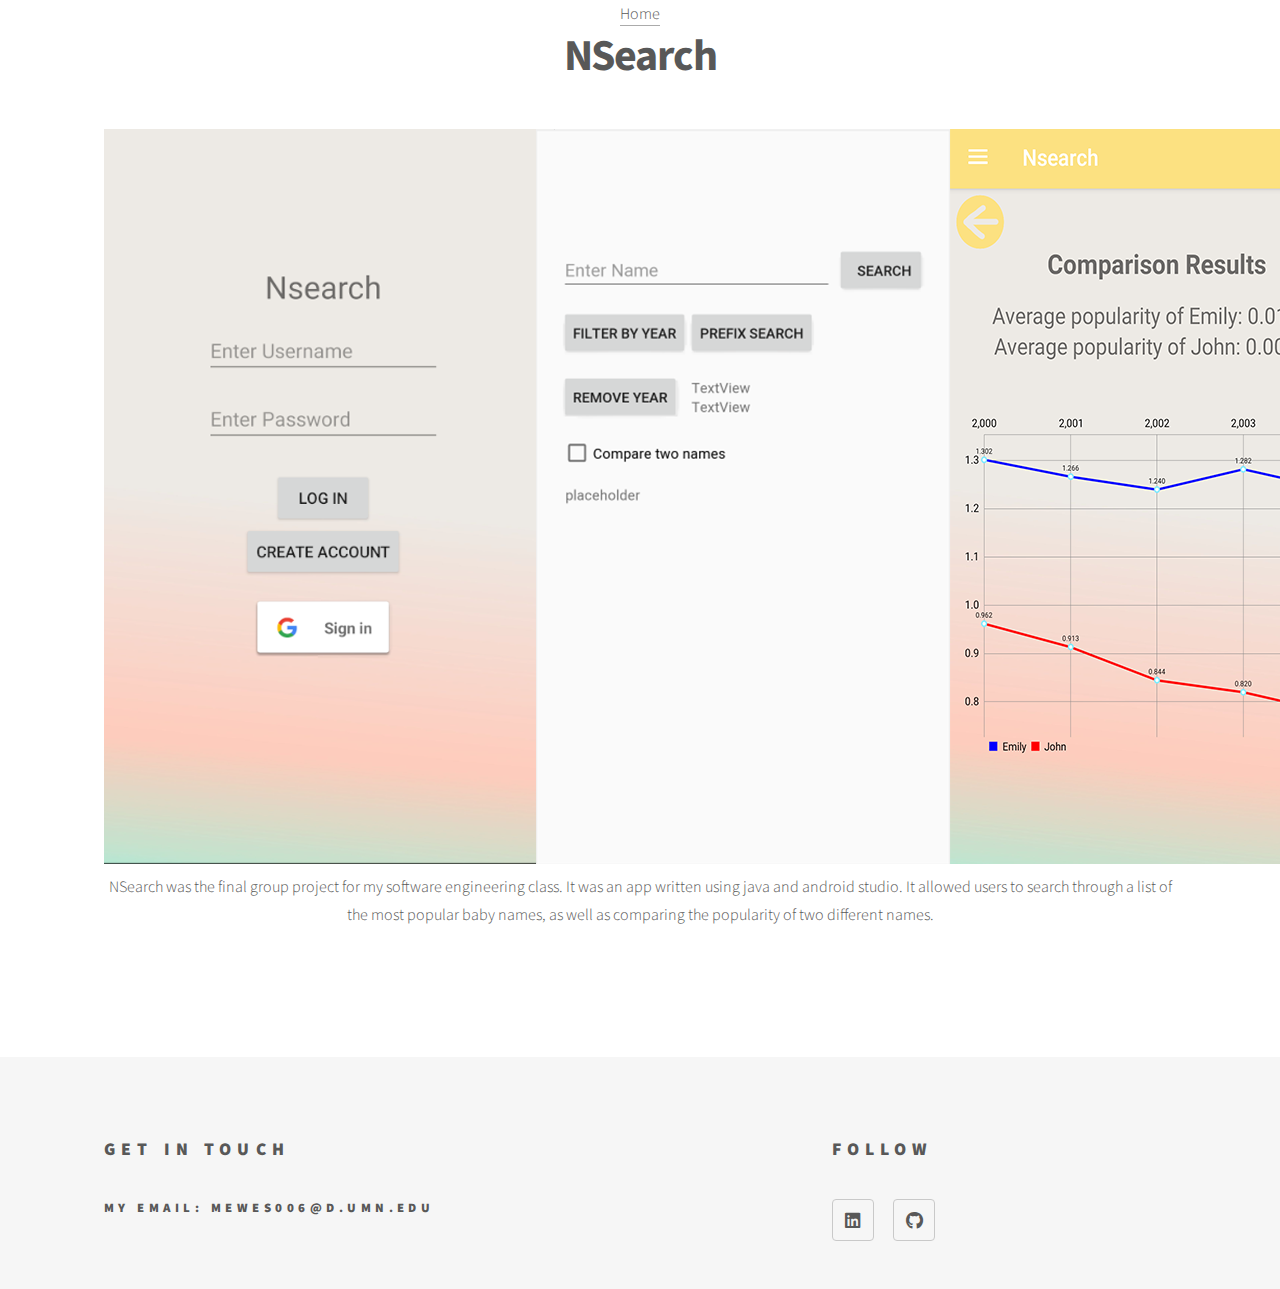
<file: NSearch.html>
<!DOCTYPE HTML>
<!--
	Phantom by HTML5 UP
	html5up.net | @ajlkn
	Free for personal and commercial use under the CCA 3.0 license (html5up.net/license)
-->
<html>
	<head>
		<title>Generic - Phantom by HTML5 UP</title>
		<meta charset="utf-8" />
		<meta name="viewport" content="width=device-width, initial-scale=1, user-scalable=no" />
		<link rel="stylesheet" href="assets/css/main.css" />
		<noscript><link rel="stylesheet" href="assets/css/noscript.css" /></noscript>
	</head>
	<body class="is-preload">
		<!-- Wrapper -->
			<div id="wrapper">

				<!-- Header -->
					<header id="header">
						<div class="inner">

							<!-- Logo -->
							

							<!-- Nav -->
								<nav>
									<ul>
										<a href="index.html">Home</a>
									</ul>
								</nav>

						</div>
					</header>

				<!-- Menu -->
					

				<!-- Main -->
					<div id="main">
						<div class="inner">
							<h1>NSearch</h1>
							<img src="images/NSearch.png" alt="" />
							<p>NSearch was the final group project for my software engineering class. It was an app written using java and android studio. It allowed users to search through a list of the most popular baby names, as well as comparing the popularity of two different names.</p>
							
						</div>
					</div>

				<!-- Footer -->
				<footer id="footer">
					<div class="inner">
						<section>
							<h2>Get in touch</h2>
							<h5>My Email: mewes006@d.umn.edu</h5>
						</section>
						<section>
							<h2>Follow</h2>
							<ul class="icons">
								<li><a href="https://www.linkedin.com/in/noah-mewes-4291b215b/" class="icon brands style2 fa-linkedin"><span class="label">Dribbble</span></a></li>
								<li><a href="https://github.com/NoahMewes" class="icon brands style2 fa-github"><span class="label">GitHub</span></a></li>
							</ul>
						</section>
						
					</div>
				</footer>

		</div>

		<!-- Scripts -->
			<script src="assets/js/jquery.min.js"></script>
			<script src="assets/js/browser.min.js"></script>
			<script src="assets/js/breakpoints.min.js"></script>
			<script src="assets/js/util.js"></script>
			<script src="assets/js/main.js"></script>

	</body>
</html>
</file>
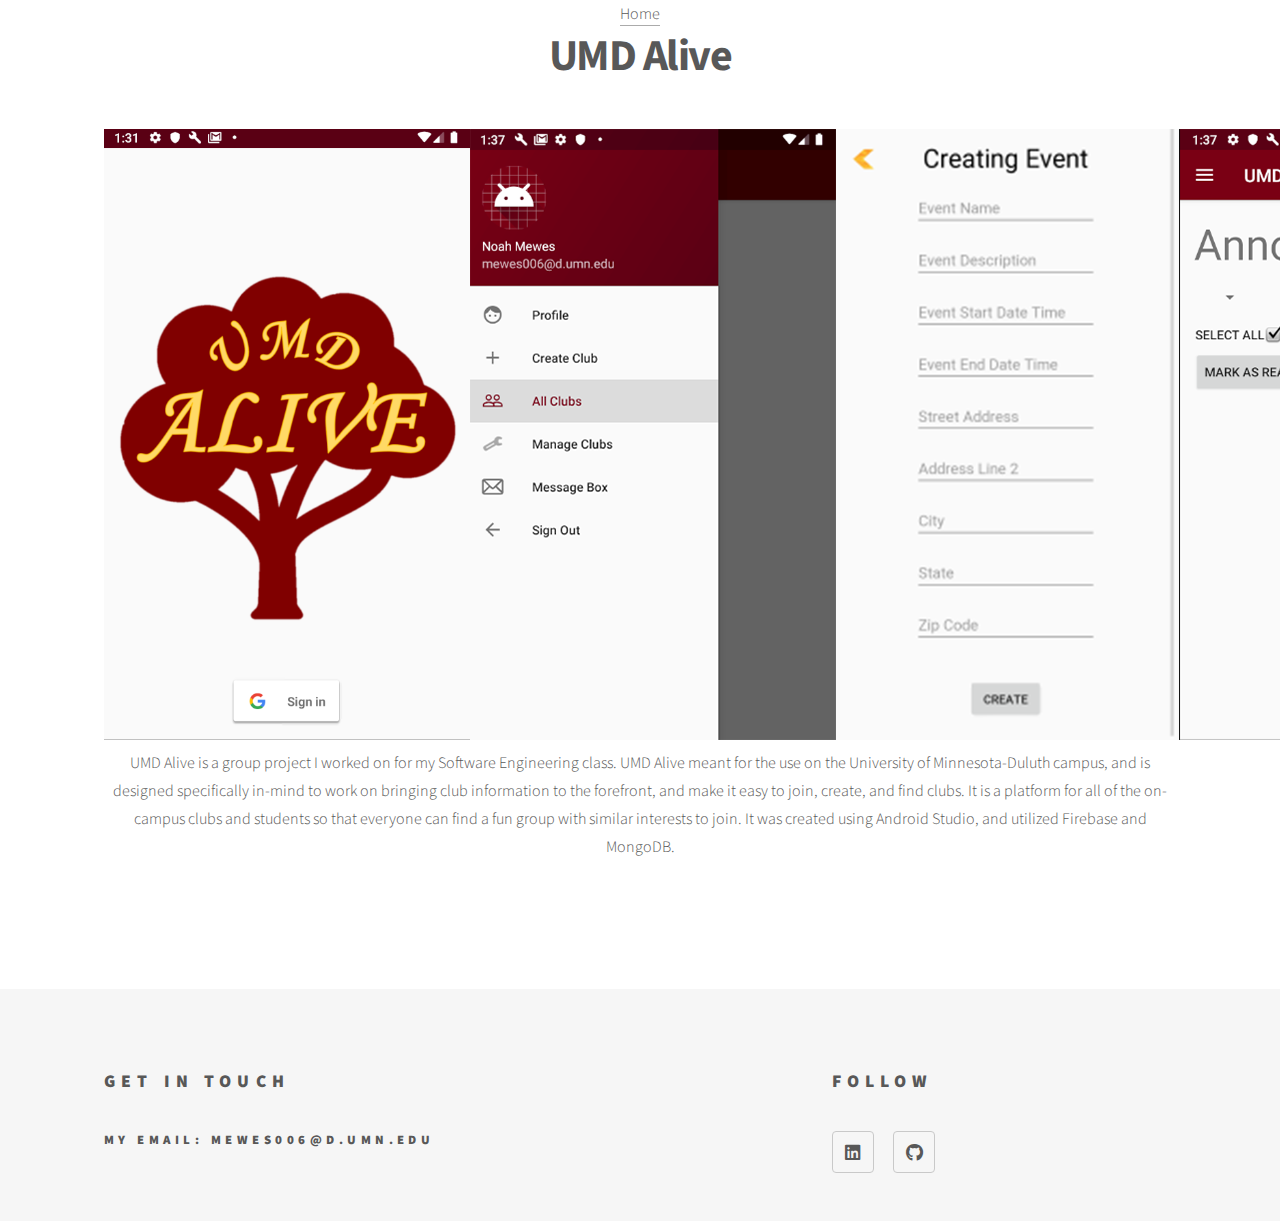
<file: UMDAlive.html>
<!DOCTYPE HTML>
<!--
	Phantom by HTML5 UP
	html5up.net | @ajlkn
	Free for personal and commercial use under the CCA 3.0 license (html5up.net/license)
-->
<html>
	<head>
		<title>Generic - Phantom by HTML5 UP</title>
		<meta charset="utf-8" />
		<meta name="viewport" content="width=device-width, initial-scale=1, user-scalable=no" />
		<link rel="stylesheet" href="assets/css/main.css" />
		<noscript><link rel="stylesheet" href="assets/css/noscript.css" /></noscript>
	</head>
	<body class="is-preload">
		<!-- Wrapper -->
			<div id="wrapper">

				<!-- Header -->
					<header id="header">
						<div class="inner">

							<!-- Logo -->
							

							<!-- Nav -->
								<nav>
									<ul>
										<a href="index.html">Home</a>
									</ul>
								</nav>

						</div>
					</header>

				<!-- Menu -->
					

				<!-- Main -->
					<div id="main">
						<div class="inner">
							<h1>UMD Alive</h1>
							<img src="images/UMD Alive Screens.png" alt="" />
							<p>UMD Alive is a group project I worked on for my Software Engineering class. UMD Alive meant for the use on the University of Minnesota-Duluth campus, and is designed specifically in-mind to work on bringing club information to the forefront, and make it easy to join, create, and find clubs. It is a platform for all of the on-campus clubs and students so that everyone can find a fun group with similar interests to join. It was created using Android Studio, and utilized Firebase and MongoDB.</p>
							
						</div>
					</div>

				<!-- Footer -->
				<footer id="footer">
					<div class="inner">
						<section>
							<h2>Get in touch</h2>
							<h5>My Email: mewes006@d.umn.edu</h5>
						</section>
						<section>
							<h2>Follow</h2>
							<ul class="icons">
								<li><a href="https://www.linkedin.com/in/noah-mewes-4291b215b/" class="icon brands style2 fa-linkedin"><span class="label">Dribbble</span></a></li>
								<li><a href="https://github.com/NoahMewes" class="icon brands style2 fa-github"><span class="label">GitHub</span></a></li>
							</ul>
						</section>
						
					</div>
				</footer>

		</div>

		<!-- Scripts -->
			<script src="assets/js/jquery.min.js"></script>
			<script src="assets/js/browser.min.js"></script>
			<script src="assets/js/breakpoints.min.js"></script>
			<script src="assets/js/util.js"></script>
			<script src="assets/js/main.js"></script>

	</body>
</html>
</file>
<file: assets/css/noscript.css>
/*
	Phantom by HTML5 UP
	html5up.net | @ajlkn
	Free for personal and commercial use under the CCA 3.0 license (html5up.net/license)
*/

/* Tiles */

	body.is-preload .tiles article {
		-moz-transform: none;
		-webkit-transform: none;
		-ms-transform: none;
		transform: none;
		opacity: 1;
	}
</file>
<file: assets/css/main.css>
@import url(fontawesome-all.min.css);
@import url("https://fonts.googleapis.com/css?family=Source+Sans+Pro:300,700,900");

/*
	Phantom by HTML5 UP
	html5up.net | @ajlkn
	Free for personal and commercial use under the CCA 3.0 license (html5up.net/license)
*/

html, body, div, span, applet, object,
iframe, h1, h2, h3, h4, h5, h6, p, blockquote,
pre, a, abbr, acronym, address, big, cite,
code, del, dfn, em, img, ins, kbd, q, s, samp,
small, strike, strong, sub, sup, tt, var, b,
u, i, center, dl, dt, dd, ol, ul, li, fieldset,
form, label, legend, table, caption, tbody,
tfoot, thead, tr, th, td, article, aside,
canvas, details, embed, figure, figcaption,
footer, header, hgroup, menu, nav, output, ruby,
section, summary, time, mark, audio, video {
	margin: 0;
	padding: 0;
	border: 0;
	font-size: 100%;
	font: inherit;
	vertical-align: baseline;}

article, aside, details, figcaption, figure,
footer, header, hgroup, menu, nav, section {
	display: block;}

body {
	line-height: 1;
}

ol, ul {
	list-style: none;
}

blockquote, q {
	quotes: none;
}

	blockquote:before, blockquote:after, q:before, q:after {
		content: '';
		content: none;
	}

table {
	border-collapse: collapse;
	border-spacing: 0;
}

body {
	-webkit-text-size-adjust: none;
}

mark {
	background-color: transparent;
	color: inherit;
}

input::-moz-focus-inner {
	border: 0;
	padding: 0;
}

input, select, textarea {
	-moz-appearance: none;
	-webkit-appearance: none;
	-ms-appearance: none;
	appearance: none;
}

/* Basic */

	@-ms-viewport {
		width: device-width;
	}

	body {
		-ms-overflow-style: scrollbar;
	}

	@media screen and (max-width: 480px) {

		html, body {
			min-width: 320px;
		}

	}

	html {
		box-sizing: border-box;
	}

	*, *:before, *:after {
		box-sizing: inherit;
	}

	body {
		background: #ffffff;
	}

		body.is-preload *, body.is-preload *:before, body.is-preload *:after {
			-moz-animation: none !important;
			-webkit-animation: none !important;
			-ms-animation: none !important;
			animation: none !important;
			-moz-transition: none !important;
			-webkit-transition: none !important;
			-ms-transition: none !important;
			transition: none !important;
		}

/* Type */

	body, input, select, textarea {
		color: #585858;
		font-family: "Source Sans Pro", Helvetica, sans-serif;
		font-size: 16pt;
		font-weight: 300;
		line-height: 1.75;
	}

		@media screen and (max-width: 1680px) {

			body, input, select, textarea {
				font-size: 14pt;
			}

		}

		@media screen and (max-width: 1280px) {

			body, input, select, textarea {
				font-size: 12pt;
			}

		}

	a {
		-moz-transition: border-bottom-color 0.2s ease, color 0.2s ease;
		-webkit-transition: border-bottom-color 0.2s ease, color 0.2s ease;
		-ms-transition: border-bottom-color 0.2s ease, color 0.2s ease;
		transition: border-bottom-color 0.2s ease, color 0.2s ease;
		text-decoration: none;
		color: #585858;
		border-bottom: solid 1px rgba(88, 88, 88, 0.5);
	}

		a:hover {
			border-bottom-color: transparent;
			color: #f2849e !important;
		}

	strong, b {
		font-weight: 900;
	}

	em, i {
		font-style: italic;
	}

	p {
		margin: 0 0 2em 0;
	}

	h1 {
		font-size: 2.75em;
		font-weight: 700;
		line-height: 1.3;
		margin: 0 0 1em 0;
		letter-spacing: -0.035em;
	}

		h1 a {
			color: inherit;
		}

		@media screen and (max-width: 736px) {

			h1 {
				font-size: 2em;
				margin: 0 0 1em 0;
			}

		}

		@media screen and (max-width: 360px) {

			h1 {
				font-size: 1.75em;
			}

		}

	h2, h3, h4, h5, h6 {
		font-weight: 900;
		line-height: 1.5;
		margin: 0 0 2em 0;
		text-transform: uppercase;
		letter-spacing: 0.35em;
	}

		h2 a, h3 a, h4 a, h5 a, h6 a {
			color: inherit;
		}

	h2 {
		font-size: 1.1em;
	}

	h3 {
		font-size: 1em;
	}

	h4 {
		font-size: 0.8em;
	}

	h5 {
		font-size: 0.8em;
	}

	h6 {
		font-size: 0.8em;
	}

	@media screen and (max-width: 980px) {

		h1 br, h2 br, h3 br, h4 br, h5 br, h6 br {
			display: none;
		}

	}

	@media screen and (max-width: 736px) {

		h2 {
			font-size: 1em;
		}

		h3 {
			font-size: 0.8em;
		}

	}

	sub {
		font-size: 0.8em;
		position: relative;
		top: 0.5em;
	}

	sup {
		font-size: 0.8em;
		position: relative;
		top: -0.5em;
	}

	blockquote {
		border-left: solid 4px #c9c9c9;
		font-style: italic;
		margin: 0 0 2em 0;
		padding: 0.5em 0 0.5em 2em;
	}

	code {
		background: rgba(144, 144, 144, 0.075);
		border-radius: 4px;
		border: solid 1px #c9c9c9;
		font-family: "Courier New", monospace;
		font-size: 0.9em;
		margin: 0 0.25em;
		padding: 0.25em 0.65em;
	}

	pre {
		-webkit-overflow-scrolling: touch;
		font-family: "Courier New", monospace;
		font-size: 0.9em;
		margin: 0 0 2em 0;
	}

		pre code {
			display: block;
			line-height: 1.75;
			padding: 1em 1.5em;
			overflow-x: auto;
		}

	hr {
		border: 0;
		border-bottom: solid 1px #c9c9c9;
		margin: 2em 0;
	}

		hr.major {
			margin: 3em 0;
		}

	.align-left {
		text-align: left;
	}

	.align-center {
		text-align: center;
	}

	.align-right {
		text-align: right;
	}

/* Row */

	.row {
		display: flex;
		flex-wrap: wrap;
		box-sizing: border-box;
		align-items: stretch;
	}

		.row > * {
			box-sizing: border-box;
		}

		.row.gtr-uniform > * > :last-child {
			margin-bottom: 0;
		}

		.row.aln-left {
			justify-content: flex-start;
		}

		.row.aln-center {
			justify-content: center;
		}

		.row.aln-right {
			justify-content: flex-end;
		}

		.row.aln-top {
			align-items: flex-start;
		}

		.row.aln-middle {
			align-items: center;
		}

		.row.aln-bottom {
			align-items: flex-end;
		}

		.row > .imp {
			order: -1;
		}

		.row > .col-1 {
			width: 8.33333%;
		}

		.row > .off-1 {
			margin-left: 8.33333%;
		}

		.row > .col-2 {
			width: 16.66667%;
		}

		.row > .off-2 {
			margin-left: 16.66667%;
		}

		.row > .col-3 {
			width: 25%;
		}

		.row > .off-3 {
			margin-left: 25%;
		}

		.row > .col-4 {
			width: 33.33333%;
		}

		.row > .off-4 {
			margin-left: 33.33333%;
		}

		.row > .col-5 {
			width: 41.66667%;
		}

		.row > .off-5 {
			margin-left: 41.66667%;
		}

		.row > .col-6 {
			width: 50%;
		}

		.row > .off-6 {
			margin-left: 50%;
		}

		.row > .col-7 {
			width: 58.33333%;
		}

		.row > .off-7 {
			margin-left: 58.33333%;
		}

		.row > .col-8 {
			width: 66.66667%;
		}

		.row > .off-8 {
			margin-left: 66.66667%;
		}

		.row > .col-9 {
			width: 75%;
		}

		.row > .off-9 {
			margin-left: 75%;
		}

		.row > .col-10 {
			width: 83.33333%;
		}

		.row > .off-10 {
			margin-left: 83.33333%;
		}

		.row > .col-11 {
			width: 91.66667%;
		}

		.row > .off-11 {
			margin-left: 91.66667%;
		}

		.row > .col-12 {
			width: 100%;
		}

		.row > .off-12 {
			margin-left: 100%;
		}

		.row.gtr-0 {
			margin-top: 0;
			margin-left: 0em;
		}

			.row.gtr-0 > * {
				padding: 0 0 0 0em;
			}

			.row.gtr-0.gtr-uniform {
				margin-top: 0em;
			}

				.row.gtr-0.gtr-uniform > * {
					padding-top: 0em;
				}

		.row.gtr-25 {
			margin-top: 0;
			margin-left: -0.5em;
		}

			.row.gtr-25 > * {
				padding: 0 0 0 0.5em;
			}

			.row.gtr-25.gtr-uniform {
				margin-top: -0.5em;
			}

				.row.gtr-25.gtr-uniform > * {
					padding-top: 0.5em;
				}

		.row.gtr-50 {
			margin-top: 0;
			margin-left: -1em;
		}

			.row.gtr-50 > * {
				padding: 0 0 0 1em;
			}

			.row.gtr-50.gtr-uniform {
				margin-top: -1em;
			}

				.row.gtr-50.gtr-uniform > * {
					padding-top: 1em;
				}

		.row {
			margin-top: 0;
			margin-left: -2em;
		}

			.row > * {
				padding: 0 0 0 2em;
			}

			.row.gtr-uniform {
				margin-top: -2em;
			}

				.row.gtr-uniform > * {
					padding-top: 2em;
				}

		.row.gtr-150 {
			margin-top: 0;
			margin-left: -3em;
		}

			.row.gtr-150 > * {
				padding: 0 0 0 3em;
			}

			.row.gtr-150.gtr-uniform {
				margin-top: -3em;
			}

				.row.gtr-150.gtr-uniform > * {
					padding-top: 3em;
				}

		.row.gtr-200 {
			margin-top: 0;
			margin-left: -4em;
		}

			.row.gtr-200 > * {
				padding: 0 0 0 4em;
			}

			.row.gtr-200.gtr-uniform {
				margin-top: -4em;
			}

				.row.gtr-200.gtr-uniform > * {
					padding-top: 4em;
				}

		@media screen and (max-width: 1680px) {

			.row {
				display: flex;
				flex-wrap: wrap;
				box-sizing: border-box;
				align-items: stretch;
			}

				.row > * {
					box-sizing: border-box;
				}

				.row.gtr-uniform > * > :last-child {
					margin-bottom: 0;
				}

				.row.aln-left {
					justify-content: flex-start;
				}

				.row.aln-center {
					justify-content: center;
				}

				.row.aln-right {
					justify-content: flex-end;
				}

				.row.aln-top {
					align-items: flex-start;
				}

				.row.aln-middle {
					align-items: center;
				}

				.row.aln-bottom {
					align-items: flex-end;
				}

				.row > .imp-xlarge {
					order: -1;
				}

				.row > .col-1-xlarge {
					width: 8.33333%;
				}

				.row > .off-1-xlarge {
					margin-left: 8.33333%;
				}

				.row > .col-2-xlarge {
					width: 16.66667%;
				}

				.row > .off-2-xlarge {
					margin-left: 16.66667%;
				}

				.row > .col-3-xlarge {
					width: 25%;
				}

				.row > .off-3-xlarge {
					margin-left: 25%;
				}

				.row > .col-4-xlarge {
					width: 33.33333%;
				}

				.row > .off-4-xlarge {
					margin-left: 33.33333%;
				}

				.row > .col-5-xlarge {
					width: 41.66667%;
				}

				.row > .off-5-xlarge {
					margin-left: 41.66667%;
				}

				.row > .col-6-xlarge {
					width: 50%;
				}

				.row > .off-6-xlarge {
					margin-left: 50%;
				}

				.row > .col-7-xlarge {
					width: 58.33333%;
				}

				.row > .off-7-xlarge {
					margin-left: 58.33333%;
				}

				.row > .col-8-xlarge {
					width: 66.66667%;
				}

				.row > .off-8-xlarge {
					margin-left: 66.66667%;
				}

				.row > .col-9-xlarge {
					width: 75%;
				}

				.row > .off-9-xlarge {
					margin-left: 75%;
				}

				.row > .col-10-xlarge {
					width: 83.33333%;
				}

				.row > .off-10-xlarge {
					margin-left: 83.33333%;
				}

				.row > .col-11-xlarge {
					width: 91.66667%;
				}

				.row > .off-11-xlarge {
					margin-left: 91.66667%;
				}

				.row > .col-12-xlarge {
					width: 100%;
				}

				.row > .off-12-xlarge {
					margin-left: 100%;
				}

				.row.gtr-0 {
					margin-top: 0;
					margin-left: 0em;
				}

					.row.gtr-0 > * {
						padding: 0 0 0 0em;
					}

					.row.gtr-0.gtr-uniform {
						margin-top: 0em;
					}

						.row.gtr-0.gtr-uniform > * {
							padding-top: 0em;
						}

				.row.gtr-25 {
					margin-top: 0;
					margin-left: -0.5em;
				}

					.row.gtr-25 > * {
						padding: 0 0 0 0.5em;
					}

					.row.gtr-25.gtr-uniform {
						margin-top: -0.5em;
					}

						.row.gtr-25.gtr-uniform > * {
							padding-top: 0.5em;
						}

				.row.gtr-50 {
					margin-top: 0;
					margin-left: -1em;
				}

					.row.gtr-50 > * {
						padding: 0 0 0 1em;
					}

					.row.gtr-50.gtr-uniform {
						margin-top: -1em;
					}

						.row.gtr-50.gtr-uniform > * {
							padding-top: 1em;
						}

				.row {
					margin-top: 0;
					margin-left: -2em;
				}

					.row > * {
						padding: 0 0 0 2em;
					}

					.row.gtr-uniform {
						margin-top: -2em;
					}

						.row.gtr-uniform > * {
							padding-top: 2em;
						}

				.row.gtr-150 {
					margin-top: 0;
					margin-left: -3em;
				}

					.row.gtr-150 > * {
						padding: 0 0 0 3em;
					}

					.row.gtr-150.gtr-uniform {
						margin-top: -3em;
					}

						.row.gtr-150.gtr-uniform > * {
							padding-top: 3em;
						}

				.row.gtr-200 {
					margin-top: 0;
					margin-left: -4em;
				}

					.row.gtr-200 > * {
						padding: 0 0 0 4em;
					}

					.row.gtr-200.gtr-uniform {
						margin-top: -4em;
					}

						.row.gtr-200.gtr-uniform > * {
							padding-top: 4em;
						}

		}

		@media screen and (max-width: 1280px) {

			.row {
				display: flex;
				flex-wrap: wrap;
				box-sizing: border-box;
				align-items: stretch;
			}

				.row > * {
					box-sizing: border-box;
				}

				.row.gtr-uniform > * > :last-child {
					margin-bottom: 0;
				}

				.row.aln-left {
					justify-content: flex-start;
				}

				.row.aln-center {
					justify-content: center;
				}

				.row.aln-right {
					justify-content: flex-end;
				}

				.row.aln-top {
					align-items: flex-start;
				}

				.row.aln-middle {
					align-items: center;
				}

				.row.aln-bottom {
					align-items: flex-end;
				}

				.row > .imp-large {
					order: -1;
				}

				.row > .col-1-large {
					width: 8.33333%;
				}

				.row > .off-1-large {
					margin-left: 8.33333%;
				}

				.row > .col-2-large {
					width: 16.66667%;
				}

				.row > .off-2-large {
					margin-left: 16.66667%;
				}

				.row > .col-3-large {
					width: 25%;
				}

				.row > .off-3-large {
					margin-left: 25%;
				}

				.row > .col-4-large {
					width: 33.33333%;
				}

				.row > .off-4-large {
					margin-left: 33.33333%;
				}

				.row > .col-5-large {
					width: 41.66667%;
				}

				.row > .off-5-large {
					margin-left: 41.66667%;
				}

				.row > .col-6-large {
					width: 50%;
				}

				.row > .off-6-large {
					margin-left: 50%;
				}

				.row > .col-7-large {
					width: 58.33333%;
				}

				.row > .off-7-large {
					margin-left: 58.33333%;
				}

				.row > .col-8-large {
					width: 66.66667%;
				}

				.row > .off-8-large {
					margin-left: 66.66667%;
				}

				.row > .col-9-large {
					width: 75%;
				}

				.row > .off-9-large {
					margin-left: 75%;
				}

				.row > .col-10-large {
					width: 83.33333%;
				}

				.row > .off-10-large {
					margin-left: 83.33333%;
				}

				.row > .col-11-large {
					width: 91.66667%;
				}

				.row > .off-11-large {
					margin-left: 91.66667%;
				}

				.row > .col-12-large {
					width: 100%;
				}

				.row > .off-12-large {
					margin-left: 100%;
				}

				.row.gtr-0 {
					margin-top: 0;
					margin-left: 0em;
				}

					.row.gtr-0 > * {
						padding: 0 0 0 0em;
					}

					.row.gtr-0.gtr-uniform {
						margin-top: 0em;
					}

						.row.gtr-0.gtr-uniform > * {
							padding-top: 0em;
						}

				.row.gtr-25 {
					margin-top: 0;
					margin-left: -0.5em;
				}

					.row.gtr-25 > * {
						padding: 0 0 0 0.5em;
					}

					.row.gtr-25.gtr-uniform {
						margin-top: -0.5em;
					}

						.row.gtr-25.gtr-uniform > * {
							padding-top: 0.5em;
						}

				.row.gtr-50 {
					margin-top: 0;
					margin-left: -1em;
				}

					.row.gtr-50 > * {
						padding: 0 0 0 1em;
					}

					.row.gtr-50.gtr-uniform {
						margin-top: -1em;
					}

						.row.gtr-50.gtr-uniform > * {
							padding-top: 1em;
						}

				.row {
					margin-top: 0;
					margin-left: -2em;
				}

					.row > * {
						padding: 0 0 0 2em;
					}

					.row.gtr-uniform {
						margin-top: -2em;
					}

						.row.gtr-uniform > * {
							padding-top: 2em;
						}

				.row.gtr-150 {
					margin-top: 0;
					margin-left: -3em;
				}

					.row.gtr-150 > * {
						padding: 0 0 0 3em;
					}

					.row.gtr-150.gtr-uniform {
						margin-top: -3em;
					}

						.row.gtr-150.gtr-uniform > * {
							padding-top: 3em;
						}

				.row.gtr-200 {
					margin-top: 0;
					margin-left: -4em;
				}

					.row.gtr-200 > * {
						padding: 0 0 0 4em;
					}

					.row.gtr-200.gtr-uniform {
						margin-top: -4em;
					}

						.row.gtr-200.gtr-uniform > * {
							padding-top: 4em;
						}

		}

		@media screen and (max-width: 980px) {

			.row {
				display: flex;
				flex-wrap: wrap;
				box-sizing: border-box;
				align-items: stretch;
			}

				.row > * {
					box-sizing: border-box;
				}

				.row.gtr-uniform > * > :last-child {
					margin-bottom: 0;
				}

				.row.aln-left {
					justify-content: flex-start;
				}

				.row.aln-center {
					justify-content: center;
				}

				.row.aln-right {
					justify-content: flex-end;
				}

				.row.aln-top {
					align-items: flex-start;
				}

				.row.aln-middle {
					align-items: center;
				}

				.row.aln-bottom {
					align-items: flex-end;
				}

				.row > .imp-medium {
					order: -1;
				}

				.row > .col-1-medium {
					width: 8.33333%;
				}

				.row > .off-1-medium {
					margin-left: 8.33333%;
				}

				.row > .col-2-medium {
					width: 16.66667%;
				}

				.row > .off-2-medium {
					margin-left: 16.66667%;
				}

				.row > .col-3-medium {
					width: 25%;
				}

				.row > .off-3-medium {
					margin-left: 25%;
				}

				.row > .col-4-medium {
					width: 33.33333%;
				}

				.row > .off-4-medium {
					margin-left: 33.33333%;
				}

				.row > .col-5-medium {
					width: 41.66667%;
				}

				.row > .off-5-medium {
					margin-left: 41.66667%;
				}

				.row > .col-6-medium {
					width: 50%;
				}

				.row > .off-6-medium {
					margin-left: 50%;
				}

				.row > .col-7-medium {
					width: 58.33333%;
				}

				.row > .off-7-medium {
					margin-left: 58.33333%;
				}

				.row > .col-8-medium {
					width: 66.66667%;
				}

				.row > .off-8-medium {
					margin-left: 66.66667%;
				}

				.row > .col-9-medium {
					width: 75%;
				}

				.row > .off-9-medium {
					margin-left: 75%;
				}

				.row > .col-10-medium {
					width: 83.33333%;
				}

				.row > .off-10-medium {
					margin-left: 83.33333%;
				}

				.row > .col-11-medium {
					width: 91.66667%;
				}

				.row > .off-11-medium {
					margin-left: 91.66667%;
				}

				.row > .col-12-medium {
					width: 100%;
				}

				.row > .off-12-medium {
					margin-left: 100%;
				}

				.row.gtr-0 {
					margin-top: 0;
					margin-left: 0em;
				}

					.row.gtr-0 > * {
						padding: 0 0 0 0em;
					}

					.row.gtr-0.gtr-uniform {
						margin-top: 0em;
					}

						.row.gtr-0.gtr-uniform > * {
							padding-top: 0em;
						}

				.row.gtr-25 {
					margin-top: 0;
					margin-left: -0.375em;
				}

					.row.gtr-25 > * {
						padding: 0 0 0 0.375em;
					}

					.row.gtr-25.gtr-uniform {
						margin-top: -0.375em;
					}

						.row.gtr-25.gtr-uniform > * {
							padding-top: 0.375em;
						}

				.row.gtr-50 {
					margin-top: 0;
					margin-left: -0.75em;
				}

					.row.gtr-50 > * {
						padding: 0 0 0 0.75em;
					}

					.row.gtr-50.gtr-uniform {
						margin-top: -0.75em;
					}

						.row.gtr-50.gtr-uniform > * {
							padding-top: 0.75em;
						}

				.row {
					margin-top: 0;
					margin-left: -1.5em;
				}

					.row > * {
						padding: 0 0 0 1.5em;
					}

					.row.gtr-uniform {
						margin-top: -1.5em;
					}

						.row.gtr-uniform > * {
							padding-top: 1.5em;
						}

				.row.gtr-150 {
					margin-top: 0;
					margin-left: -2.25em;
				}

					.row.gtr-150 > * {
						padding: 0 0 0 2.25em;
					}

					.row.gtr-150.gtr-uniform {
						margin-top: -2.25em;
					}

						.row.gtr-150.gtr-uniform > * {
							padding-top: 2.25em;
						}

				.row.gtr-200 {
					margin-top: 0;
					margin-left: -3em;
				}

					.row.gtr-200 > * {
						padding: 0 0 0 3em;
					}

					.row.gtr-200.gtr-uniform {
						margin-top: -3em;
					}

						.row.gtr-200.gtr-uniform > * {
							padding-top: 3em;
						}

		}

		@media screen and (max-width: 736px) {

			.row {
				display: flex;
				flex-wrap: wrap;
				box-sizing: border-box;
				align-items: stretch;
			}

				.row > * {
					box-sizing: border-box;
				}

				.row.gtr-uniform > * > :last-child {
					margin-bottom: 0;
				}

				.row.aln-left {
					justify-content: flex-start;
				}

				.row.aln-center {
					justify-content: center;
				}

				.row.aln-right {
					justify-content: flex-end;
				}

				.row.aln-top {
					align-items: flex-start;
				}

				.row.aln-middle {
					align-items: center;
				}

				.row.aln-bottom {
					align-items: flex-end;
				}

				.row > .imp-small {
					order: -1;
				}

				.row > .col-1-small {
					width: 8.33333%;
				}

				.row > .off-1-small {
					margin-left: 8.33333%;
				}

				.row > .col-2-small {
					width: 16.66667%;
				}

				.row > .off-2-small {
					margin-left: 16.66667%;
				}

				.row > .col-3-small {
					width: 25%;
				}

				.row > .off-3-small {
					margin-left: 25%;
				}

				.row > .col-4-small {
					width: 33.33333%;
				}

				.row > .off-4-small {
					margin-left: 33.33333%;
				}

				.row > .col-5-small {
					width: 41.66667%;
				}

				.row > .off-5-small {
					margin-left: 41.66667%;
				}

				.row > .col-6-small {
					width: 50%;
				}

				.row > .off-6-small {
					margin-left: 50%;
				}

				.row > .col-7-small {
					width: 58.33333%;
				}

				.row > .off-7-small {
					margin-left: 58.33333%;
				}

				.row > .col-8-small {
					width: 66.66667%;
				}

				.row > .off-8-small {
					margin-left: 66.66667%;
				}

				.row > .col-9-small {
					width: 75%;
				}

				.row > .off-9-small {
					margin-left: 75%;
				}

				.row > .col-10-small {
					width: 83.33333%;
				}

				.row > .off-10-small {
					margin-left: 83.33333%;
				}

				.row > .col-11-small {
					width: 91.66667%;
				}

				.row > .off-11-small {
					margin-left: 91.66667%;
				}

				.row > .col-12-small {
					width: 100%;
				}

				.row > .off-12-small {
					margin-left: 100%;
				}

				.row.gtr-0 {
					margin-top: 0;
					margin-left: 0em;
				}

					.row.gtr-0 > * {
						padding: 0 0 0 0em;
					}

					.row.gtr-0.gtr-uniform {
						margin-top: 0em;
					}

						.row.gtr-0.gtr-uniform > * {
							padding-top: 0em;
						}

				.row.gtr-25 {
					margin-top: 0;
					margin-left: -0.25em;
				}

					.row.gtr-25 > * {
						padding: 0 0 0 0.25em;
					}

					.row.gtr-25.gtr-uniform {
						margin-top: -0.25em;
					}

						.row.gtr-25.gtr-uniform > * {
							padding-top: 0.25em;
						}

				.row.gtr-50 {
					margin-top: 0;
					margin-left: -0.5em;
				}

					.row.gtr-50 > * {
						padding: 0 0 0 0.5em;
					}

					.row.gtr-50.gtr-uniform {
						margin-top: -0.5em;
					}

						.row.gtr-50.gtr-uniform > * {
							padding-top: 0.5em;
						}

				.row {
					margin-top: 0;
					margin-left: -1em;
				}

					.row > * {
						padding: 0 0 0 1em;
					}

					.row.gtr-uniform {
						margin-top: -1em;
					}

						.row.gtr-uniform > * {
							padding-top: 1em;
						}

				.row.gtr-150 {
					margin-top: 0;
					margin-left: -1.5em;
				}

					.row.gtr-150 > * {
						padding: 0 0 0 1.5em;
					}

					.row.gtr-150.gtr-uniform {
						margin-top: -1.5em;
					}

						.row.gtr-150.gtr-uniform > * {
							padding-top: 1.5em;
						}

				.row.gtr-200 {
					margin-top: 0;
					margin-left: -2em;
				}

					.row.gtr-200 > * {
						padding: 0 0 0 2em;
					}

					.row.gtr-200.gtr-uniform {
						margin-top: -2em;
					}

						.row.gtr-200.gtr-uniform > * {
							padding-top: 2em;
						}

		}

		@media screen and (max-width: 480px) {

			.row {
				display: flex;
				flex-wrap: wrap;
				box-sizing: border-box;
				align-items: stretch;
			}

				.row > * {
					box-sizing: border-box;
				}

				.row.gtr-uniform > * > :last-child {
					margin-bottom: 0;
				}

				.row.aln-left {
					justify-content: flex-start;
				}

				.row.aln-center {
					justify-content: center;
				}

				.row.aln-right {
					justify-content: flex-end;
				}

				.row.aln-top {
					align-items: flex-start;
				}

				.row.aln-middle {
					align-items: center;
				}

				.row.aln-bottom {
					align-items: flex-end;
				}

				.row > .imp-xsmall {
					order: -1;
				}

				.row > .col-1-xsmall {
					width: 8.33333%;
				}

				.row > .off-1-xsmall {
					margin-left: 8.33333%;
				}

				.row > .col-2-xsmall {
					width: 16.66667%;
				}

				.row > .off-2-xsmall {
					margin-left: 16.66667%;
				}

				.row > .col-3-xsmall {
					width: 25%;
				}

				.row > .off-3-xsmall {
					margin-left: 25%;
				}

				.row > .col-4-xsmall {
					width: 33.33333%;
				}

				.row > .off-4-xsmall {
					margin-left: 33.33333%;
				}

				.row > .col-5-xsmall {
					width: 41.66667%;
				}

				.row > .off-5-xsmall {
					margin-left: 41.66667%;
				}

				.row > .col-6-xsmall {
					width: 50%;
				}

				.row > .off-6-xsmall {
					margin-left: 50%;
				}

				.row > .col-7-xsmall {
					width: 58.33333%;
				}

				.row > .off-7-xsmall {
					margin-left: 58.33333%;
				}

				.row > .col-8-xsmall {
					width: 66.66667%;
				}

				.row > .off-8-xsmall {
					margin-left: 66.66667%;
				}

				.row > .col-9-xsmall {
					width: 75%;
				}

				.row > .off-9-xsmall {
					margin-left: 75%;
				}

				.row > .col-10-xsmall {
					width: 83.33333%;
				}

				.row > .off-10-xsmall {
					margin-left: 83.33333%;
				}

				.row > .col-11-xsmall {
					width: 91.66667%;
				}

				.row > .off-11-xsmall {
					margin-left: 91.66667%;
				}

				.row > .col-12-xsmall {
					width: 100%;
				}

				.row > .off-12-xsmall {
					margin-left: 100%;
				}

				.row.gtr-0 {
					margin-top: 0;
					margin-left: 0em;
				}

					.row.gtr-0 > * {
						padding: 0 0 0 0em;
					}

					.row.gtr-0.gtr-uniform {
						margin-top: 0em;
					}

						.row.gtr-0.gtr-uniform > * {
							padding-top: 0em;
						}

				.row.gtr-25 {
					margin-top: 0;
					margin-left: -0.25em;
				}

					.row.gtr-25 > * {
						padding: 0 0 0 0.25em;
					}

					.row.gtr-25.gtr-uniform {
						margin-top: -0.25em;
					}

						.row.gtr-25.gtr-uniform > * {
							padding-top: 0.25em;
						}

				.row.gtr-50 {
					margin-top: 0;
					margin-left: -0.5em;
				}

					.row.gtr-50 > * {
						padding: 0 0 0 0.5em;
					}

					.row.gtr-50.gtr-uniform {
						margin-top: -0.5em;
					}

						.row.gtr-50.gtr-uniform > * {
							padding-top: 0.5em;
						}

				.row {
					margin-top: 0;
					margin-left: -1em;
				}

					.row > * {
						padding: 0 0 0 1em;
					}

					.row.gtr-uniform {
						margin-top: -1em;
					}

						.row.gtr-uniform > * {
							padding-top: 1em;
						}

				.row.gtr-150 {
					margin-top: 0;
					margin-left: -1.5em;
				}

					.row.gtr-150 > * {
						padding: 0 0 0 1.5em;
					}

					.row.gtr-150.gtr-uniform {
						margin-top: -1.5em;
					}

						.row.gtr-150.gtr-uniform > * {
							padding-top: 1.5em;
						}

				.row.gtr-200 {
					margin-top: 0;
					margin-left: -2em;
				}

					.row.gtr-200 > * {
						padding: 0 0 0 2em;
					}

					.row.gtr-200.gtr-uniform {
						margin-top: -2em;
					}

						.row.gtr-200.gtr-uniform > * {
							padding-top: 2em;
						}

		}

/* Section/Article */

	section.special, article.special {
		text-align: center;
	}

	header p {
		margin-top: -1em;
	}

	@media screen and (max-width: 736px) {

		header p {
			margin-top: 0;
		}

	}

/* Icon */

	.icon {
		text-decoration: none;
		border-bottom: none;
		position: relative;
	}

		.icon:before {
			-moz-osx-font-smoothing: grayscale;
			-webkit-font-smoothing: antialiased;
			display: inline-block;
			font-style: normal;
			font-variant: normal;
			text-rendering: auto;
			line-height: 1;
			text-transform: none !important;
			font-family: 'Font Awesome 5 Free';
			font-weight: 400;
		}

		.icon > .label {
			display: none;
		}

		.icon:before {
			line-height: inherit;
		}

		.icon.solid:before {
			font-weight: 900;
		}

		.icon.brands:before {
			font-family: 'Font Awesome 5 Brands';
		}

		.icon.style2 {
			-moz-transition: background-color 0.2s ease-in-out, color 0.2s ease-in-out, border-color 0.2s ease-in-out;
			-webkit-transition: background-color 0.2s ease-in-out, color 0.2s ease-in-out, border-color 0.2s ease-in-out;
			-ms-transition: background-color 0.2s ease-in-out, color 0.2s ease-in-out, border-color 0.2s ease-in-out;
			transition: background-color 0.2s ease-in-out, color 0.2s ease-in-out, border-color 0.2s ease-in-out;
			background-color: transparent;
			border: solid 1px #c9c9c9;
			border-radius: 4px;
			width: 2.65em;
			height: 2.65em;
			display: inline-block;
			text-align: center;
			line-height: 2.65em;
			color: inherit;
		}

			.icon.style2:before {
				font-size: 1.1em;
			}

			.icon.style2:hover {
				color: #f2849e;
				border-color: #f2849e;
			}

			.icon.style2:active {
				background-color: rgba(242, 132, 158, 0.1);
			}

/* List */

	ol {
		list-style: decimal;
		margin: 0 0 2em 0;
		padding-left: 1.25em;
	}

		ol li {
			padding-left: 0.25em;
		}

	ul {
		list-style: disc;
		margin: 0 0 2em 0;
		padding-left: 1em;
	}

		ul li {
			padding-left: 0.5em;
		}

		ul.alt {
			list-style: none;
			padding-left: 0;
		}

			ul.alt li {
				border-top: solid 1px #c9c9c9;
				padding: 0.5em 0;
			}

				ul.alt li:first-child {
					border-top: 0;
					padding-top: 0;
				}

	dl {
		margin: 0 0 2em 0;
	}

		dl dt {
			display: block;
			font-weight: 900;
			margin: 0 0 1em 0;
		}

		dl dd {
			margin-left: 2em;
		}

/* Actions */

	ul.actions {
		display: -moz-flex;
		display: -webkit-flex;
		display: -ms-flex;
		display: flex;
		cursor: default;
		list-style: none;
		margin-left: -1em;
		padding-left: 0;
	}

		ul.actions li {
			padding: 0 0 0 1em;
			vertical-align: middle;
		}

		ul.actions.special {
			-moz-justify-content: center;
			-webkit-justify-content: center;
			-ms-justify-content: center;
			justify-content: center;
			width: 100%;
			margin-left: 0;
		}

			ul.actions.special li:first-child {
				padding-left: 0;
			}

		ul.actions.stacked {
			-moz-flex-direction: column;
			-webkit-flex-direction: column;
			-ms-flex-direction: column;
			flex-direction: column;
			margin-left: 0;
		}

			ul.actions.stacked li {
				padding: 1.3em 0 0 0;
			}

				ul.actions.stacked li:first-child {
					padding-top: 0;
				}

		ul.actions.fit {
			width: calc(100% + 1em);
		}

			ul.actions.fit li {
				-moz-flex-grow: 1;
				-webkit-flex-grow: 1;
				-ms-flex-grow: 1;
				flex-grow: 1;
				-moz-flex-shrink: 1;
				-webkit-flex-shrink: 1;
				-ms-flex-shrink: 1;
				flex-shrink: 1;
				width: 100%;
			}

				ul.actions.fit li > * {
					width: 100%;
				}

			ul.actions.fit.stacked {
				width: 100%;
			}

		@media screen and (max-width: 480px) {

			ul.actions:not(.fixed) {
				-moz-flex-direction: column;
				-webkit-flex-direction: column;
				-ms-flex-direction: column;
				flex-direction: column;
				margin-left: 0;
				width: 100% !important;
			}

				ul.actions:not(.fixed) li {
					-moz-flex-grow: 1;
					-webkit-flex-grow: 1;
					-ms-flex-grow: 1;
					flex-grow: 1;
					-moz-flex-shrink: 1;
					-webkit-flex-shrink: 1;
					-ms-flex-shrink: 1;
					flex-shrink: 1;
					padding: 1em 0 0 0;
					text-align: center;
					width: 100%;
				}

					ul.actions:not(.fixed) li > * {
						width: 100%;
					}

					ul.actions:not(.fixed) li:first-child {
						padding-top: 0;
					}

					ul.actions:not(.fixed) li input[type="submit"],
					ul.actions:not(.fixed) li input[type="reset"],
					ul.actions:not(.fixed) li input[type="button"],
					ul.actions:not(.fixed) li button,
					ul.actions:not(.fixed) li .button {
						width: 100%;
					}

						ul.actions:not(.fixed) li input[type="submit"].icon:before,
						ul.actions:not(.fixed) li input[type="reset"].icon:before,
						ul.actions:not(.fixed) li input[type="button"].icon:before,
						ul.actions:not(.fixed) li button.icon:before,
						ul.actions:not(.fixed) li .button.icon:before {
							margin-left: -0.5rem;
						}

		}

/* Icons */

	ul.icons {
		cursor: default;
		list-style: none;
		padding-left: 0;
		margin: -1em 0 2em -1em;
	}

		ul.icons li {
			display: inline-block;
			padding: 1em 0 0 1em;
		}

/* Form */

	form {
		margin: 0 0 2em 0;
		overflow-x: hidden;
	}

		form > :last-child {
			margin-bottom: 0;
		}

		form > .fields {
			display: -moz-flex;
			display: -webkit-flex;
			display: -ms-flex;
			display: flex;
			-moz-flex-wrap: wrap;
			-webkit-flex-wrap: wrap;
			-ms-flex-wrap: wrap;
			flex-wrap: wrap;
			width: calc(100% + 3em);
			margin: -1.5em 0 2em -1.5em;
		}

			form > .fields > .field {
				-moz-flex-grow: 0;
				-webkit-flex-grow: 0;
				-ms-flex-grow: 0;
				flex-grow: 0;
				-moz-flex-shrink: 0;
				-webkit-flex-shrink: 0;
				-ms-flex-shrink: 0;
				flex-shrink: 0;
				padding: 1.5em 0 0 1.5em;
				width: calc(100% - 1.5em);
			}

				form > .fields > .field.half {
					width: calc(50% - 0.75em);
				}

				form > .fields > .field.third {
					width: calc(100%/3 - 0.5em);
				}

				form > .fields > .field.quarter {
					width: calc(25% - 0.375em);
				}

		@media screen and (max-width: 480px) {

			form > .fields {
				width: calc(100% + 3em);
				margin: -1.5em 0 2em -1.5em;
			}

				form > .fields > .field {
					padding: 1.5em 0 0 1.5em;
					width: calc(100% - 1.5em);
				}

					form > .fields > .field.half {
						width: calc(100% - 1.5em);
					}

					form > .fields > .field.third {
						width: calc(100% - 1.5em);
					}

					form > .fields > .field.quarter {
						width: calc(100% - 1.5em);
					}

		}

	label {
		display: block;
		font-size: 0.9em;
		font-weight: 900;
		margin: 0 0 1em 0;
	}

	input[type="text"],
	input[type="password"],
	input[type="email"],
	input[type="tel"],
	select,
	textarea {
		-moz-appearance: none;
		-webkit-appearance: none;
		-ms-appearance: none;
		appearance: none;
		background-color: transparent;
		border: none;
		border-radius: 0;
		border-bottom: solid 1px #c9c9c9;
		color: inherit;
		display: block;
		outline: 0;
		padding: 0;
		text-decoration: none;
		width: 100%;
	}

		input[type="text"]:invalid,
		input[type="password"]:invalid,
		input[type="email"]:invalid,
		input[type="tel"]:invalid,
		select:invalid,
		textarea:invalid {
			box-shadow: none;
		}

		input[type="text"]:focus,
		input[type="password"]:focus,
		input[type="email"]:focus,
		input[type="tel"]:focus,
		select:focus,
		textarea:focus {
			border-bottom-color: #f2849e;
			box-shadow: inset 0 -1px 0 0 #f2849e;
		}

	select {
		background-image: url("data:image/svg+xml;charset=utf8,%3Csvg xmlns='http://www.w3.org/2000/svg' width='40' height='40' preserveAspectRatio='none' viewBox='0 0 40 40'%3E%3Cpath d='M9.4,12.3l10.4,10.4l10.4-10.4c0.2-0.2,0.5-0.4,0.9-0.4c0.3,0,0.6,0.1,0.9,0.4l3.3,3.3c0.2,0.2,0.4,0.5,0.4,0.9 c0,0.4-0.1,0.6-0.4,0.9L20.7,31.9c-0.2,0.2-0.5,0.4-0.9,0.4c-0.3,0-0.6-0.1-0.9-0.4L4.3,17.3c-0.2-0.2-0.4-0.5-0.4-0.9 c0-0.4,0.1-0.6,0.4-0.9l3.3-3.3c0.2-0.2,0.5-0.4,0.9-0.4S9.1,12.1,9.4,12.3z' fill='%23c9c9c9' /%3E%3C/svg%3E");
		background-size: 1.25rem;
		background-repeat: no-repeat;
		background-position: calc(100% - 1rem) center;
		height: 3em;
		padding-right: 3em;
		text-overflow: ellipsis;
	}

		select option {
			background: #ffffff;
		}

		select:focus::-ms-value {
			background-color: transparent;
		}

		select::-ms-expand {
			display: none;
		}

	input[type="text"],
	input[type="password"],
	input[type="email"],
	select {
		height: 3em;
	}

	textarea {
		padding: 0;
		min-height: 3.75em;
	}

	input[type="checkbox"],
	input[type="radio"] {
		-moz-appearance: none;
		-webkit-appearance: none;
		-ms-appearance: none;
		appearance: none;
		display: block;
		float: left;
		margin-right: -2em;
		opacity: 0;
		width: 1em;
		z-index: -1;
	}

		input[type="checkbox"] + label,
		input[type="radio"] + label {
			text-decoration: none;
			color: #585858;
			cursor: pointer;
			display: inline-block;
			font-size: 1em;
			font-weight: 300;
			padding-left: 2.55em;
			padding-right: 0.75em;
			position: relative;
		}

			input[type="checkbox"] + label:before,
			input[type="radio"] + label:before {
				-moz-osx-font-smoothing: grayscale;
				-webkit-font-smoothing: antialiased;
				display: inline-block;
				font-style: normal;
				font-variant: normal;
				text-rendering: auto;
				line-height: 1;
				text-transform: none !important;
				font-family: 'Font Awesome 5 Free';
				font-weight: 900;
			}

			input[type="checkbox"] + label:before,
			input[type="radio"] + label:before {
				border-radius: 4px;
				border: solid 1px #c9c9c9;
				content: '';
				display: inline-block;
				font-size: 0.8em;
				height: 2.25em;
				left: 0;
				line-height: 2.25em;
				position: absolute;
				text-align: center;
				top: 0;
				width: 2.25em;
			}

		input[type="checkbox"]:checked + label:before,
		input[type="radio"]:checked + label:before {
			background: #585858;
			border-color: #585858;
			color: #ffffff;
			content: '\f00c';
		}

		input[type="checkbox"]:focus + label:before,
		input[type="radio"]:focus + label:before {
			border-color: #f2849e;
			box-shadow: 0 0 0 1px #f2849e;
		}

	input[type="checkbox"] + label:before {
		border-radius: 4px;
	}

	input[type="radio"] + label:before {
		border-radius: 100%;
	}

/* Box */

	.box {
		border-radius: 4px;
		border: solid 1px #c9c9c9;
		margin-bottom: 2em;
		padding: 1.5em;
	}

		.box > :last-child,
		.box > :last-child > :last-child,
		.box > :last-child > :last-child > :last-child {
			margin-bottom: 0;
		}

		.box.alt {
			border: 0;
			border-radius: 0;
			padding: 0;
		}

/* Image */

	.image {
		border-radius: 4px;
		border: 0;
		display: inline-block;
		position: relative;
	}

		.image img {
			border-radius: 4px;
			display: block;
		}

		.image.left, .image.right {
			max-width: 40%;
		}

			.image.left img, .image.right img {
				width: 100%;
			}

		.image.left {
			float: left;
			padding: 0 1.5em 1em 0;
			top: 0.25em;
		}

		.image.right {
			float: right;
			padding: 0 0 1em 1.5em;
			top: 0.25em;
		}

		.image.fit {
			display: block;
			margin: 0 0 2em 0;
			width: 100%;
		}

			.image.fit img {
				width: 100%;
			}

		.image.main {
			display: block;
			margin: 0 0 3em 0;
			width: 100%;
		}

			.image.main img {
				width: 100%;
			}

			@media screen and (max-width: 736px) {

				.image.main {
					margin: 0 0 2em 0;
				}

			}

/* Table */

	.table-wrapper {
		-webkit-overflow-scrolling: touch;
		overflow-x: auto;
	}

	table {
		margin: 0 0 2em 0;
		width: 100%;
	}

		table tbody tr {
			border: solid 1px #c9c9c9;
			border-left: 0;
			border-right: 0;
		}

			table tbody tr:nth-child(2n + 1) {
				background-color: rgba(144, 144, 144, 0.075);
			}

		table td {
			padding: 0.75em 0.75em;
		}

		table th {
			font-size: 0.9em;
			font-weight: 900;
			padding: 0 0.75em 0.75em 0.75em;
			text-align: left;
		}

		table thead {
			border-bottom: solid 2px #c9c9c9;
		}

		table tfoot {
			border-top: solid 2px #c9c9c9;
		}

		table.alt {
			border-collapse: separate;
		}

			table.alt tbody tr td {
				border: solid 1px #c9c9c9;
				border-left-width: 0;
				border-top-width: 0;
			}

				table.alt tbody tr td:first-child {
					border-left-width: 1px;
				}

			table.alt tbody tr:first-child td {
				border-top-width: 1px;
			}

			table.alt thead {
				border-bottom: 0;
			}

			table.alt tfoot {
				border-top: 0;
			}

/* Button */

	input[type="submit"],
	input[type="reset"],
	input[type="button"],
	button,
	.button {
		-moz-appearance: none;
		-webkit-appearance: none;
		-ms-appearance: none;
		appearance: none;
		-moz-transition: background-color 0.2s ease-in-out, color 0.2s ease-in-out, box-shadow 0.2s ease-in-out;
		-webkit-transition: background-color 0.2s ease-in-out, color 0.2s ease-in-out, box-shadow 0.2s ease-in-out;
		-ms-transition: background-color 0.2s ease-in-out, color 0.2s ease-in-out, box-shadow 0.2s ease-in-out;
		transition: background-color 0.2s ease-in-out, color 0.2s ease-in-out, box-shadow 0.2s ease-in-out;
		background-color: transparent;
		border-radius: 4px;
		border: 0;
		box-shadow: inset 0 0 0 2px #585858;
		color: #585858 !important;
		cursor: pointer;
		display: inline-block;
		font-size: 0.8em;
		font-weight: 900;
		height: 3.5em;
		letter-spacing: 0.35em;
		line-height: 3.45em;
		overflow: hidden;
		padding: 0 1.25em 0 1.6em;
		text-align: center;
		text-decoration: none;
		text-overflow: ellipsis;
		text-transform: uppercase;
		white-space: nowrap;
	}

		input[type="submit"].icon:before,
		input[type="reset"].icon:before,
		input[type="button"].icon:before,
		button.icon:before,
		.button.icon:before {
			margin-right: 0.5em;
		}

		input[type="submit"].fit,
		input[type="reset"].fit,
		input[type="button"].fit,
		button.fit,
		.button.fit {
			width: 100%;
		}

		input[type="submit"]:hover,
		input[type="reset"]:hover,
		input[type="button"]:hover,
		button:hover,
		.button:hover {
			color: #f2849e !important;
			box-shadow: inset 0 0 0 2px #f2849e;
		}

		input[type="submit"]:active,
		input[type="reset"]:active,
		input[type="button"]:active,
		button:active,
		.button:active {
			background-color: rgba(242, 132, 158, 0.1);
		}

		input[type="submit"].small,
		input[type="reset"].small,
		input[type="button"].small,
		button.small,
		.button.small {
			font-size: 0.6em;
		}

		input[type="submit"].large,
		input[type="reset"].large,
		input[type="button"].large,
		button.large,
		.button.large {
			font-size: 1em;
		}

		input[type="submit"].primary,
		input[type="reset"].primary,
		input[type="button"].primary,
		button.primary,
		.button.primary {
			box-shadow: none;
			background-color: #585858;
			color: #ffffff !important;
		}

			input[type="submit"].primary:hover,
			input[type="reset"].primary:hover,
			input[type="button"].primary:hover,
			button.primary:hover,
			.button.primary:hover {
				background-color: #f2849e;
			}

			input[type="submit"].primary:active,
			input[type="reset"].primary:active,
			input[type="button"].primary:active,
			button.primary:active,
			.button.primary:active {
				background-color: #ee5f81;
			}

		input[type="submit"].disabled, input[type="submit"]:disabled,
		input[type="reset"].disabled,
		input[type="reset"]:disabled,
		input[type="button"].disabled,
		input[type="button"]:disabled,
		button.disabled,
		button:disabled,
		.button.disabled,
		.button:disabled {
			pointer-events: none;
			opacity: 0.25;
		}

/* Tiles */

	.tiles {
		display: -moz-flex;
		display: -webkit-flex;
		display: -ms-flex;
		display: flex;
		-moz-flex-wrap: wrap;
		-webkit-flex-wrap: wrap;
		-ms-flex-wrap: wrap;
		flex-wrap: wrap;
		postiion: relative;
		margin: -2.5em 0 0 -2.5em;
	}

		.tiles article {
			-moz-transition: -moz-transform 0.5s ease, opacity 0.5s ease;
			-webkit-transition: -webkit-transform 0.5s ease, opacity 0.5s ease;
			-ms-transition: -ms-transform 0.5s ease, opacity 0.5s ease;
			transition: transform 0.5s ease, opacity 0.5s ease;
			position: relative;
			width: calc(33.33333% - 2.5em);
			margin: 2.5em 0 0 2.5em;
		}

			.tiles article > .image {
				-moz-transition: -moz-transform 0.5s ease;
				-webkit-transition: -webkit-transform 0.5s ease;
				-ms-transition: -ms-transform 0.5s ease;
				transition: transform 0.5s ease;
				position: relative;
				display: block;
				width: 100%;
				border-radius: 4px;
				overflow: hidden;
			}

				.tiles article > .image img {
					display: block;
					width: 100%;
				}

				.tiles article > .image:before {
					pointer-events: none;
					-moz-transition: background-color 0.5s ease, opacity 0.5s ease;
					-webkit-transition: background-color 0.5s ease, opacity 0.5s ease;
					-ms-transition: background-color 0.5s ease, opacity 0.5s ease;
					transition: background-color 0.5s ease, opacity 0.5s ease;
					content: '';
					display: block;
					position: absolute;
					top: 0;
					left: 0;
					width: 100%;
					height: 100%;
					opacity: 1.0;
					z-index: 1;
					opacity: 0.8;
				}

				.tiles article > .image:after {
					pointer-events: none;
					-moz-transition: opacity 0.5s ease;
					-webkit-transition: opacity 0.5s ease;
					-ms-transition: opacity 0.5s ease;
					transition: opacity 0.5s ease;
					content: '';
					display: block;
					position: absolute;
					top: 0;
					left: 0;
					width: 100%;
					height: 100%;
					background-image: url("data:image/svg+xml;charset=utf8,%3Csvg xmlns='http://www.w3.org/2000/svg' width='100' height='100' viewBox='0 0 100 100' preserveAspectRatio='none'%3E%3Cstyle%3Eline %7B stroke-width: 0.25px%3B stroke: %23ffffff%3B %7D%3C/style%3E%3Cline x1='0' y1='0' x2='100' y2='100' /%3E%3Cline x1='100' y1='0' x2='0' y2='100' /%3E%3C/svg%3E");
					background-position: center;
					background-repeat: no-repeat;
					background-size: 100% 100%;
					opacity: 0.25;
					z-index: 2;
				}

			.tiles article > a {
				display: -moz-flex;
				display: -webkit-flex;
				display: -ms-flex;
				display: flex;
				-moz-flex-direction: column;
				-webkit-flex-direction: column;
				-ms-flex-direction: column;
				flex-direction: column;
				-moz-align-items: center;
				-webkit-align-items: center;
				-ms-align-items: center;
				align-items: center;
				-moz-justify-content: center;
				-webkit-justify-content: center;
				-ms-justify-content: center;
				justify-content: center;
				-moz-transition: background-color 0.5s ease, -moz-transform 0.5s ease;
				-webkit-transition: background-color 0.5s ease, -webkit-transform 0.5s ease;
				-ms-transition: background-color 0.5s ease, -ms-transform 0.5s ease;
				transition: background-color 0.5s ease, transform 0.5s ease;
				position: absolute;
				top: 0;
				left: 0;
				width: 100%;
				height: 100%;
				padding: 1em;
				border-radius: 4px;
				border-bottom: 0;
				color: #ffffff;
				text-align: center;
				text-decoration: none;
				z-index: 3;
			}

				.tiles article > a > :last-child {
					margin: 0;
				}

				.tiles article > a:hover {
					color: #ffffff !important;
				}

				.tiles article > a h2 {
					margin: 0;
				}

				.tiles article > a .content {
					-moz-transition: max-height 0.5s ease, opacity 0.5s ease;
					-webkit-transition: max-height 0.5s ease, opacity 0.5s ease;
					-ms-transition: max-height 0.5s ease, opacity 0.5s ease;
					transition: max-height 0.5s ease, opacity 0.5s ease;
					width: 100%;
					max-height: 0;
					line-height: 1.5;
					margin-top: 0.35em;
					opacity: 0;
				}

					.tiles article > a .content > :last-child {
						margin-bottom: 0;
					}

			.tiles article.style1 > .image:before {
				background-color: #f2849e;
			}

			.tiles article.style2 > .image:before {
				background-color: #7ecaf6;
			}

			.tiles article.style3 > .image:before {
				background-color: #7bd0c1;
			}

			.tiles article.style4 > .image:before {
				background-color: #c75b9b;
			}

			.tiles article.style5 > .image:before {
				background-color: #ae85ca;
			}

			.tiles article.style6 > .image:before {
				background-color: #8499e7;
			}

			body:not(.is-touch) .tiles article:hover > .image {
				-moz-transform: scale(1.1);
				-webkit-transform: scale(1.1);
				-ms-transform: scale(1.1);
				transform: scale(1.1);
			}

				body:not(.is-touch) .tiles article:hover > .image:before {
					background-color: #333333;
					opacity: 0.35;
				}

				body:not(.is-touch) .tiles article:hover > .image:after {
					opacity: 0;
				}

			body:not(.is-touch) .tiles article:hover .content {
				max-height: 15em;
				opacity: 1;
			}

		* + .tiles {
			margin-top: 2em;
		}

		body.is-preload .tiles article {
			-moz-transform: scale(0.9);
			-webkit-transform: scale(0.9);
			-ms-transform: scale(0.9);
			transform: scale(0.9);
			opacity: 0;
		}

		body.is-touch .tiles article .content {
			max-height: 15em;
			opacity: 1;
		}

		@media screen and (max-width: 1280px) {

			.tiles {
				margin: -1.25em 0 0 -1.25em;
			}

				.tiles article {
					width: calc(33.33333% - 1.25em);
					margin: 1.25em 0 0 1.25em;
				}

		}

		@media screen and (max-width: 980px) {

			.tiles {
				margin: -2.5em 0 0 -2.5em;
			}

				.tiles article {
					width: calc(50% - 2.5em);
					margin: 2.5em 0 0 2.5em;
				}

		}

		@media screen and (max-width: 736px) {

			.tiles {
				margin: -1.25em 0 0 -1.25em;
			}

				.tiles article {
					width: calc(50% - 1.25em);
					margin: 1.25em 0 0 1.25em;
				}

					.tiles article:hover > .image {
						-moz-transform: scale(1.0);
						-webkit-transform: scale(1.0);
						-ms-transform: scale(1.0);
						transform: scale(1.0);
					}

		}

		@media screen and (max-width: 480px) {

			.tiles {
				margin: 0;
			}

				.tiles article {
					width: 100%;
					margin: 1.25em 0 0 0;
				}

		}

/* Skills */

		.Skills h2{
			padding-top: 100px;
			padding-bottom: 50px;
		}

		.Skills img { 
			max-width: 400px;
			max-height: 200px;
			padding-left: 25px;
			padding-right: 25px;
		}
/* Resume */

		.Resume h2{
			padding-top: 100px;
			padding-bottom: 25px;
		}
		
		
		

/* Header */

	#header {
		padding: 0 ;
	}

	

	nav ul{
		margin: 0;
		padding: 0;
		list-style: none;
		text-align: center;
		text-decoration: none;
	}

	nav li{
		display: inline-block;
		margin-left: 100px;
		padding-top: 23px;
		padding-bottom: 100px;
		outline: 0;
		border: 0;
		text-decoration: none;
	}



/* Menu */



/* Main */

	#main {
		padding: 0em 0 6em 0 ;
		text-align: center;
	}
	#main nav{

		text-align: center;
	}

		@media screen and (max-width: 736px) {

			#main {
				padding: 0em 0 4em 0 ;
			}

		}

/* Footer */

	#footer {
		padding: 5em 0 6em 0 ;
		background-color: #f6f6f6;
	}

		#footer > .inner {
			display: -moz-flex;
			display: -webkit-flex;
			display: -ms-flex;
			display: flex;
			-moz-flex-wrap: wrap;
			-webkit-flex-wrap: wrap;
			-ms-flex-wrap: wrap;
			flex-wrap: wrap;
			-moz-flex-direction: row;
			-webkit-flex-direction: row;
			-ms-flex-direction: row;
			flex-direction: row;
		}

			#footer > .inner > * > :last-child {
				margin-bottom: 0;
			}

			#footer > .inner section:nth-child(1) {
				width: calc(66% - 2.5em);
				margin-right: 2.5em;
			}

			#footer > .inner section:nth-child(2) {
				width: calc(33% - 2.5em);
				margin-left: 2.5em;
			}

			#footer > .inner .copyright {
				width: 100%;
				padding: 0;
				margin-top: 5em;
				list-style: none;
				font-size: 0.8em;
				color: rgba(88, 88, 88, 0.5);
			}

				#footer > .inner .copyright a {
					color: inherit;
				}

				#footer > .inner .copyright li {
					display: inline-block;
					border-left: solid 1px rgba(88, 88, 88, 0.15);
					line-height: 1;
					padding: 0 0 0 1em;
					margin: 0 0 0 1em;
				}

					#footer > .inner .copyright li:first-child {
						border-left: 0;
						padding-left: 0;
						margin-left: 0;
					}

		@media screen and (max-width: 1280px) {

			#footer {
				padding: 5em 0 3em 0 ;
			}

				#footer > .inner section:nth-child(1) {
					width: calc(66% - 1.25em);
					margin-right: 1.25em;
				}

				#footer > .inner section:nth-child(2) {
					width: calc(33% - 1.25em);
					margin-left: 1.25em;
				}

		}

		@media screen and (max-width: 980px) {

			#footer > .inner section:nth-child(1) {
				width: 66%;
				margin-right: 0;
			}

			#footer > .inner section:nth-child(2) {
				width: calc(33% - 2.5em);
				margin-left: 2.5em;
			}

		}

		@media screen and (max-width: 736px) {

			#footer {
				padding: 3em 0 1em 0 ;
			}

				#footer > .inner {
					-moz-flex-direction: column;
					-webkit-flex-direction: column;
					-ms-flex-direction: column;
					flex-direction: column;
				}

					#footer > .inner section:nth-child(1) {
						width: 100%;
						margin-right: 0;
						margin: 3em 0 0 0;
					}

					#footer > .inner section:nth-child(2) {
						-moz-order: -1;
						-webkit-order: -1;
						-ms-order: -1;
						order: -1;
						width: 100%;
						margin-left: 0;
					}

					#footer > .inner .copyright {
						margin-top: 3em;
					}

		}

		@media screen and (max-width: 480px) {

			#footer > .inner .copyright {
				margin-top: 3em;
			}

				#footer > .inner .copyright li {
					border-left: 0;
					padding-left: 0;
					margin: 0.75em 0 0 0;
					display: block;
					line-height: inherit;
				}

					#footer > .inner .copyright li:first-child {
						margin-top: 0;
					}

		}

/* Wrapper */

	#wrapper > * > .inner {
		width: 100%;
		max-width: 68em;
		margin: 0 auto;
		padding: 0 .5em;
	}

		@media screen and (max-width: 736px) {

			#wrapper > * > .inner {
				padding: 0 1.25em;
			}

		}
</file>
